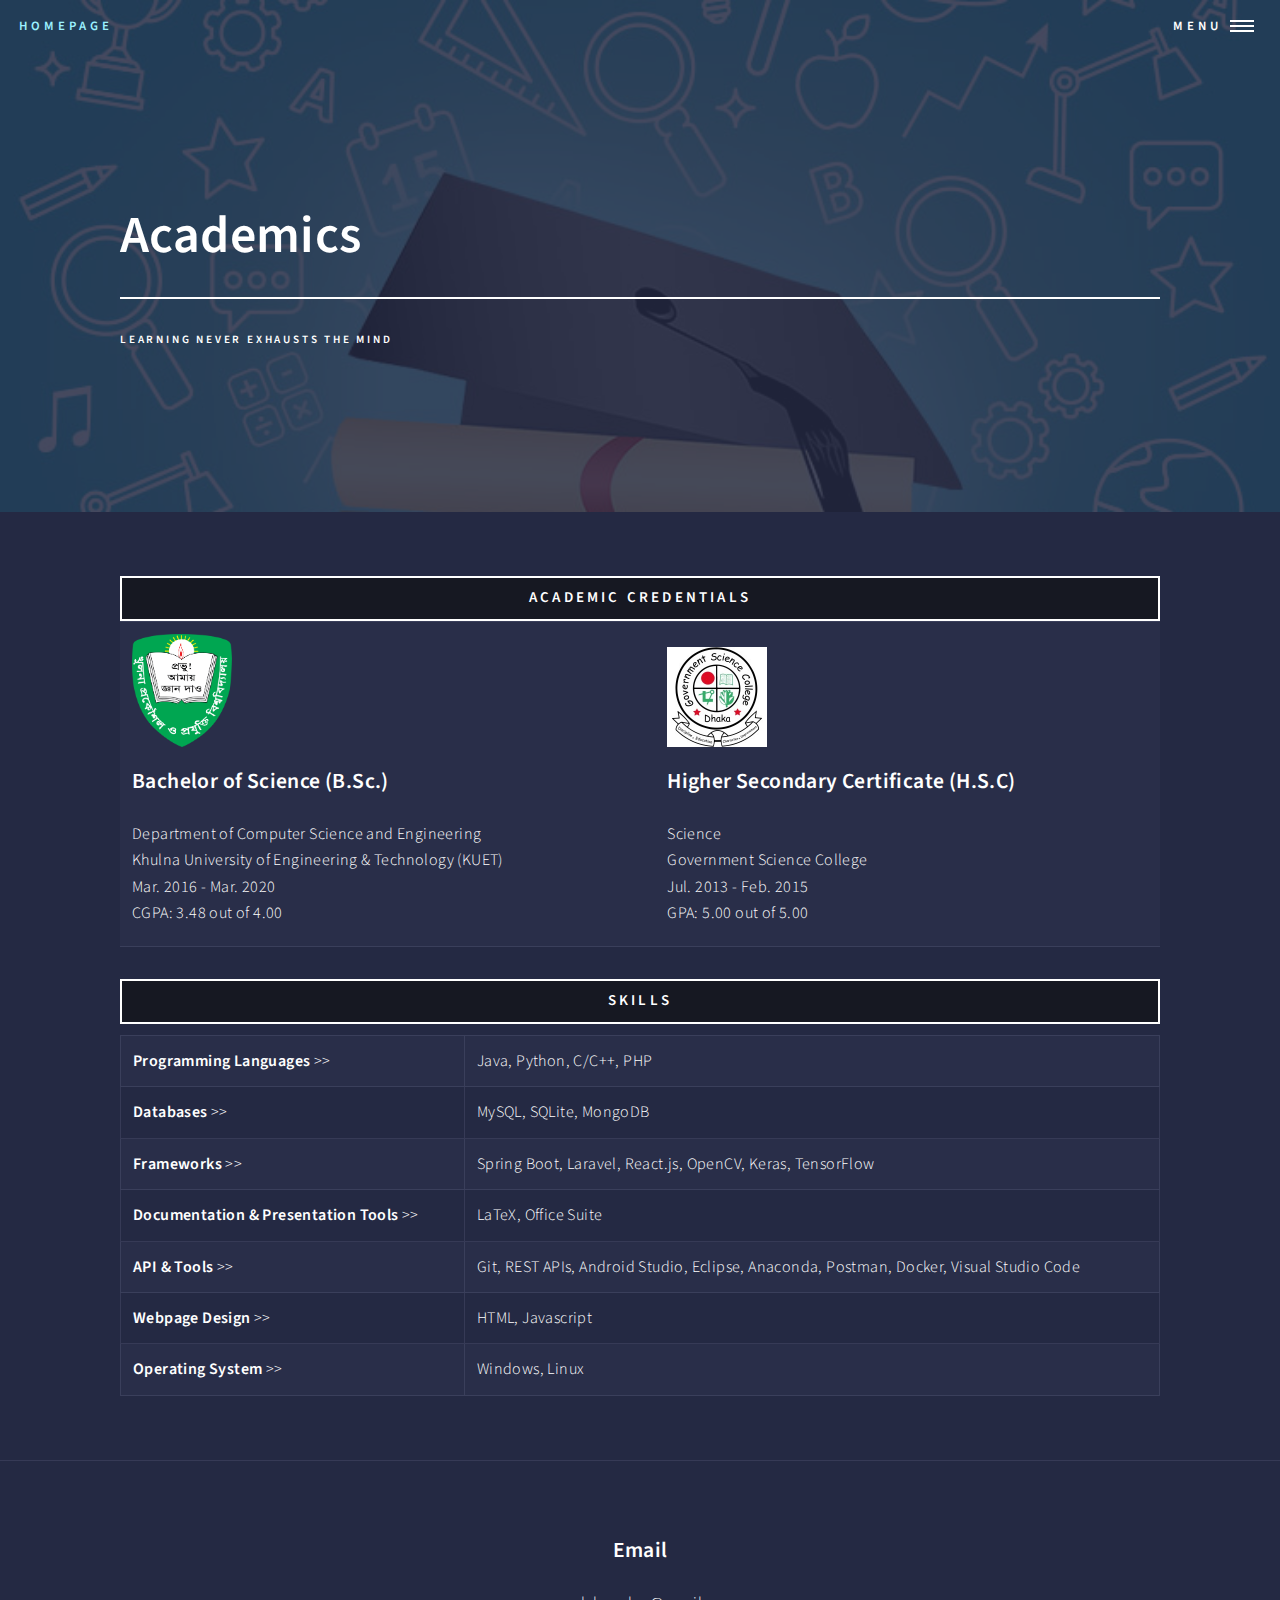
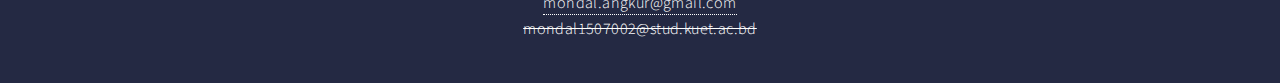
<file: Academics.html>
<!DOCTYPE HTML>
<html>

<head>
    <title>Angkur Mondal</title>
    <meta charset="utf-8" />
    <meta name="viewport" content="width=device-width, initial-scale=1, user-scalable=no" />
    <link rel="stylesheet" href="assets/css/main.css" />
    <noscript><link rel="stylesheet" href="assets/css/noscript.css" /></noscript>
</head>

<body class="is-preload">

    <!-- Wrapper -->
    <div id="wrapper">

        <!-- Header -->
        <header id="header" class="alt">
            <a href="index.html" class="logo">Homepage</a>
            <nav>
                <a href="#menu">Menu</a>
            </nav>
        </header>

        <!-- Menu -->
        <nav id="menu">
            <ul class="links">

                <li><a href="Academics.html">Academics</a></li>
                <li><a href="Research.html">Research Experience</a></li>
                <li><a href="Projects.html">Projects</a></li>
                <li><a href="Experiences.html">Experiences</a></li>
                <li><a href="Achievements.html">Achievements</a></li>
                <li><a href="Activities.html">Activities</a></li>
                <a href="https://tinyurl.com/cvroy1204" target="_blank" target="_blank" class="button small fit" style="background-color:rgb(243, 150, 11);"> <b style="font-size: 15px">Academic CV</b></a>

        </nav>

        <section id="banner">
            <div class="inner">
                <span class="image">
					<img src="images/academic.jpg" alt="" />
				</span>
                <header class="major">
                    <h1>Academics</h1>
                </header>
                <div class="content">
                    <p>Learning never exhausts the mind</p>
                </div>
            </div>
        </section>

        <!-- Main -->
        <div id="main" class="alt">

            <!-- One -->
            <section id="one">
                <div class="inner">
                    <a class="button fit" style="background-color:rgb(22, 24, 34);"><b style="font-size: 15px;">Academic Credentials</b></a>
                    <table>
                        <tr>
                            <!-- <td>
                                <p><img src="#" alt="" style="width: 100px;" /></span>
                                    <h3>Doctor of Philosophy (Ph.D.) <br>(Pre-candidacy, First year)</h3>Department of <br>University of  <br>August 2021 - Present<br></p>
                            </td> -->
                            <td>
                                <p><img src="images/kuet_logo.png" alt="" style="width: 100px;" /></span>
                                    <h3>Bachelor of Science (B.Sc.)</h3>Department of Computer Science and Engineering<br>Khulna University of Engineering & Technology (KUET)<br>Mar. 2016 - Mar. 2020<br>CGPA: 3.48 out of 4.00</p>
                            </td>

                            <td>
                                <p><img src="images/gsc_logo.jpeg" alt="" style="width: 100px;" /></span>
                                    <h3>Higher Secondary Certificate (H.S.C)</h3>Science<br>Government Science College<br>Jul. 2013 - Feb. 2015<br>GPA: 5.00 out of 5.00</p>
                            </td>

                        </tr>
                    </table>





                    <a class="button fit" style="background-color:rgb(22, 24, 34);"><b style="font-size: 15px;">Skills</b></a>
                    <div class="table-wrapper">
                        <table class="alt">
                            <thead>
                                <tr>
                                    <th></th>
                                    <th></th>

                                </tr>
                            </thead>
                            <tbody>
                                <tr>
                                    <td><b>Programming Languages</b> >></td>
                                    <td>Java, Python, C/C++, PHP</td>

                                </tr>
                                <tr>
                                    <td><b>Databases</b> >></td>
                                    <td>MySQL, SQLite, MongoDB</td>

                                </tr>
                                <tr>
                                    <td><b>Frameworks</b> >></td>
                                    <td>Spring Boot, Laravel, React.js, OpenCV, Keras, TensorFlow</td>

                                </tr>
                                <tr>
                                    <td><b>Documentation & Presentation Tools</b> >></td>
                                    <td>LaTeX, Office Suite</td>

                                </tr>
                                <tr>
                                    <td><b>API & Tools</b> >></td>
                                    <td>Git, REST APIs, Android Studio, Eclipse, Anaconda, Postman, Docker, Visual Studio Code</td>

                                </tr>
                                <tr>
                                    <td><b>Webpage Design</b> >></td>
                                    <td>HTML, Javascript</td>

                                </tr>
                                <tr>
                                    <td><b>Operating System</b> >></td>
                                    <td>Windows, Linux</td>
                                </tr>

                            </tbody>

                        </table>
                    </div>

                </div>
            </section>

        </div>

        <!-- Contact -->
        <!-- Footer -->
        <footer id="footer">
            <div class="inner" style="text-align:center;">
                <p> </p>
                <div>
                    <h3>Email</h3>
                    <a href="mailto:mondal.angkur@gmail.com">mondal.angkur@gmail.com</a><br>
                    <del>mondal1507002@stud.kuet.ac.bd</del><br>
                </div>
                <p> </p>
            </div>
        </footer>

    </div>



</body>
<!-- Scripts -->
<script src="assets/js/jquery.min.js"></script>
<script src="assets/js/jquery.scrolly.min.js"></script>
<script src="assets/js/jquery.scrollex.min.js"></script>
<script src="assets/js/browser.min.js"></script>
<script src="assets/js/breakpoints.min.js"></script>
<script src="assets/js/util.js"></script>
<script src="assets/js/main.js"></script>

</html>
</file>
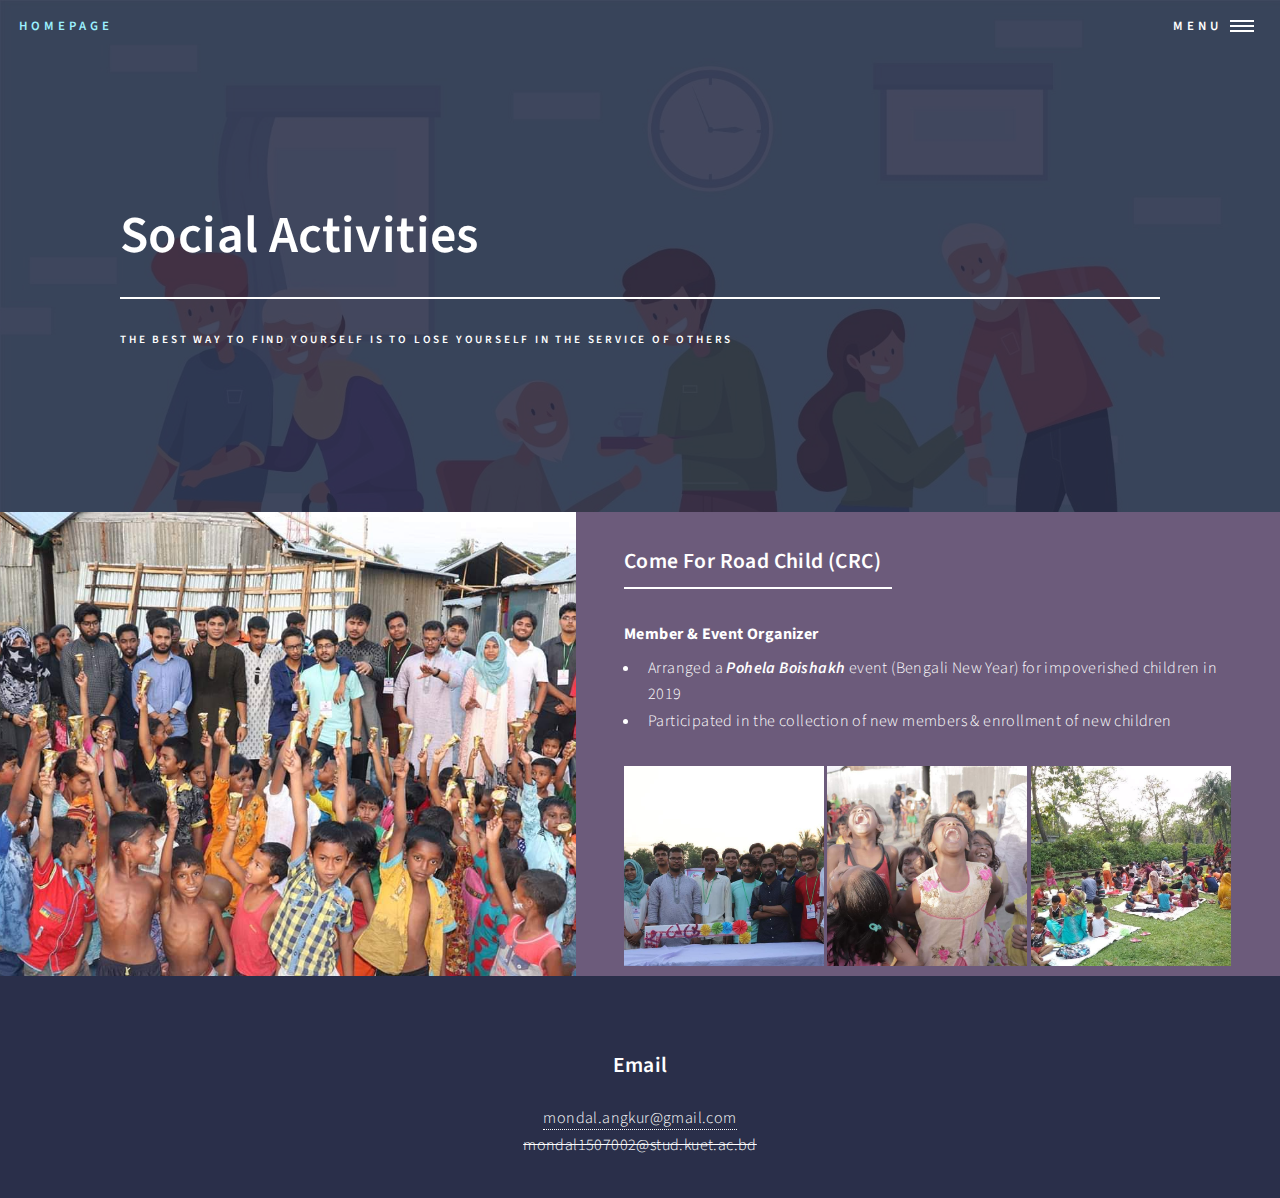
<file: Activities.html>
<!DOCTYPE HTML>
<html>

<head>
    <title>Angkur Mondal</title>
    <meta charset="utf-8" />
    <meta name="viewport" content="width=device-width, initial-scale=1, user-scalable=no" />
    <link rel="stylesheet" href="assets/css/main.css" />
    <noscript><link rel="stylesheet" href="assets/css/noscript.css" /></noscript>
</head>

<body class="is-preload">

    <!-- Wrapper -->
    <div id="wrapper">

        <!-- Header -->
        <header id="header" class="alt">
            <a href="index.html" class="logo">Homepage</a>
            <nav>
                <a href="#menu">Menu</a>
            </nav>
        </header>

        <!-- Menu -->
        <nav id="menu">
            <ul class="links">

                <li><a href="Academics.html">Academics</a></li>
                <li><a href="Research.html">Research Experience</a></li>
                <li><a href="Projects.html">Projects</a></li>
                <li><a href="Experiences.html">Experiences</a></li>
                <li><a href="Achievements.html">Achievements</a></li>
                <li><a href="Activities.html">Activities</a></li>
                <a href="https://tinyurl.com/cvroy1204" target="_blank" target="_blank" class="button small fit" style="background-color:rgb(243, 150, 11);"> <b style="font-size: 15px">Academic CV</b></a>

        </nav>

        <!-- Banner -->
        <!-- Note: The "styleN" class below should match that of the header element. -->
        <section id="banner">
            <div class="inner">
                <span class="image">
								<img src="images/SocialWork.jpg" alt="" />
							</span>
                <header class="major">
                    <h1>Social Activities</h1>
                </header>
                <div class="content">
                    <p>The best way to find yourself is to lose yourself in the service of others</p>
                </div>
            </div>
        </section>

        <!-- Main -->
        <div id="main">

            <section id="two" class="spotlights">

                <section style="background-color: #6c5b7b;">
                    <div class="image">
                        <img src="images/social6.jpg" alt="" data-position="25% 25%" style=" width: 100%; height: 100%; object-fit: cover;" />
                    </div>
                    <div class="content">
                        <div class="inner">
                            <header class="major">
                                <h3>Come For Road Child (CRC)</h3>
                            </header>
                            <p style="font-weight: bold;">Member & Event Organizer</p>
                            <div>
                                <ul>
                                    <li>Arranged a <strong><i>Pohela Boishakh</i></strong> event (Bengali New Year) for impoverished children in 2019</li>
                                    <li>Participated in the collection of new members & enrollment of new children</li>
                                </ul>
                            </div>
                            <img src="images/social2.jpg" style=" width: 200px; height: 200px; object-fit: cover;">
                            <img src="images/social5.jpg" style=" width: 200px; height: 200px; object-fit: cover;">
                            <img src="images/teaching-socialwork.jpg" style=" width: 200px; height: 200px; object-fit: cover;">
                        </div>
                    </div>
                </section>
            </section>


            </section>

            <!-- Footer -->
            <footer id="footer">
                <div class="inner" style="text-align:center;">
                    <p> </p>
                    <div>
                        <h3>Email</h3>
                        <a href="mailto:mondal.angkur@gmail.com">mondal.angkur@gmail.com</a><br>
                        <del>mondal1507002@stud.kuet.ac.bd</del><br>
                    </div>
                    <p> </p>
                </div>
            </footer>

        </div>



</body>
<!-- Scripts -->
<script src="assets/js/jquery.min.js"></script>
<script src="assets/js/jquery.scrolly.min.js"></script>
<script src="assets/js/jquery.scrollex.min.js"></script>
<script src="assets/js/browser.min.js"></script>
<script src="assets/js/breakpoints.min.js"></script>
<script src="assets/js/util.js"></script>
<script src="assets/js/main.js"></script>

</html>
</file>
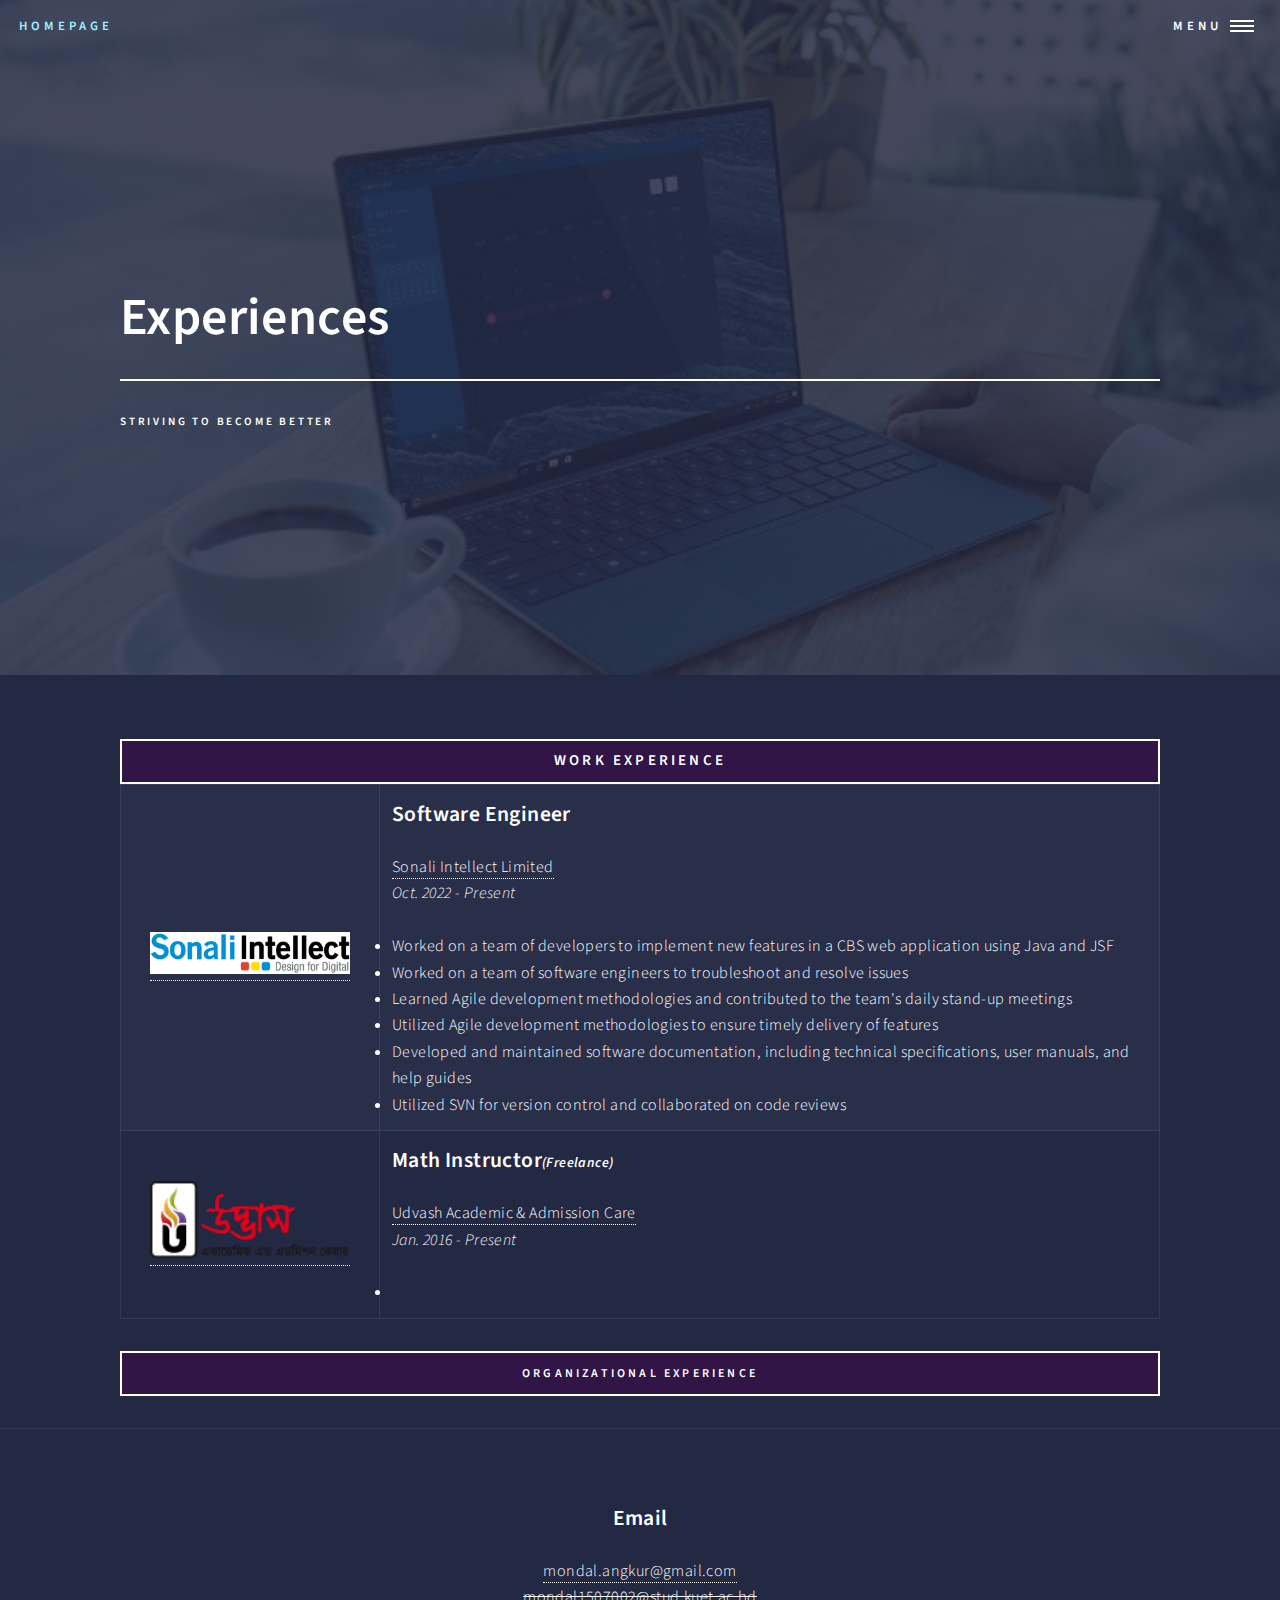
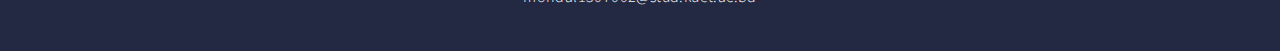
<file: Experiences.html>
<!DOCTYPE HTML>
<html>

<head>
    <title>Angkur Mondal</title>
    <meta charset="utf-8" />
    <meta name="viewport" content="width=device-width, initial-scale=1, user-scalable=no" />
    <link rel="stylesheet" href="assets/css/main.css" />
    <noscript><link rel="stylesheet" href="assets/css/noscript.css" /></noscript>
</head>

<body class="is-preload">

    <!-- Wrapper -->
    <div id="wrapper">

        <!-- Header -->
        <header id="header" class="alt">
            <a href="index.html" class="logo">Homepage </a>
            <nav>
                <a href="#menu">Menu</a>
            </nav>
        </header>

        <!-- Menu -->
        <nav id="menu">
            <ul class="links">

                <li><a href="Academics.html">Academics</a></li>
                <li><a href="Research.html">Research Experience</a></li>
                <li><a href="Projects.html">Projects</a></li>
                <li><a href="Experiences.html">Experiences</a></li>
                <li><a href="Achievements.html">Achievements</a></li>
                <li><a href="Activities.html">Activities</a></li>
                <a href="https://tinyurl.com/cvroy1204" target="_blank" target="_blank" class="button small fit" style="background-color:rgb(243, 150, 11);"> <b style="font-size: 15px">Academic CV</b></a>

        </nav>
        <section id="banner" class="major" style="background-image: url('images/banner2.jpg');">
            <div class="inner">
                <span class="image">
								<img src="images/work.jpg" alt="" />
							</span>
                <header class="major">
                    <h1>Experiences</h1>
                </header>
                <div class="content">
                    <p>Striving to become better</p>
                </div>
            </div>
        </section>
        <!-- Main -->
        <div id="main" class="alt">

            <!-- One -->
            <section id="one">
                <div class="inner">
                    <a class="button fit" style="background-color:rgb(48, 21, 70);"><b style="font-size: 15px;">Work Experience</b></a>
                    <div class="table-wrapper">
                        <table class="alt">
                            <tbody>
                                <tr>
                                    <td style="width: 25%; text-align: center; vertical-align:middle;">
                                        <a href="https://www.sonaliintellect.com/"><img src="images/sil_logo.png" style="width: 200px;"></a>
                                    </td>
                                    <td>
                                        <h3>Software Engineer</h3>
                                        <a href="https://www.sonaliintellect.com/">Sonali Intellect Limited</a><br>
                                        <i>Oct. 2022 - Present</i>
                                        <br><br>       
                                        <li>Worked on a team of developers to implement new features in a CBS web application using Java and JSF</li>
                                        <li>Worked on a team of software engineers to troubleshoot and resolve issues</li>
                                        <li>Learned Agile development methodologies and contributed to the team's daily stand-up meetings</li>                         
                                        <li>Utilized Agile development methodologies to ensure timely delivery of features</li>
                                        <li>Developed and maintained software documentation, including technical specifications, user manuals, and help guides</li>
                                        <li>Utilized SVN for version control and collaborated on code reviews</li>
                                    </td>
                                </tr>
                                <tr>
                                    <td style="width: 25%; text-align: center; vertical-align:middle;">
                                        <a href="https://udvash.com/"><img src="images/udvash_logo.png" style="width: 200px;"></a>
                                    </td>
                                    <td>
                                        <h3>Math Instructor<i style="font-size: 14px;">(Freelance)</i></h3>
                                        <a href="https://udvash.com/">Udvash Academic & Admission Care</a><br>
                                        <i>Jan. 2016 - Present</i>
                                        <br><br>       
                                        <li></li>
                                    </td>
                                </tr>
                            </tbody>
                        </table>
                    </div>

                    <a class="button fit" style="background-color:rgb(48, 21, 70);"><b style="font-size: 12px" >Organizational Experience</b></a>
                    <div class="table-wrapper">
                        <!-- <table class="alt">                        
                            <tbody>
                                <tr>
                                    <td>Host</td>
                                    <td>Workshop on Acting By Prachyanat</td>
                                    <td>2020</td>
                                </tr>
                                <tr>
                                    <td>Director</td>
                                    <td>Play: <i>"Reincarnation"</i></td>
                                    <td>2019</td>
                                </tr>
                                <tr>
                                    <td>Event Executive</td>
                                    <td>Mechanical Festival</td>
                                    <td>2018</td>
                                </tr>
                                <tr>
                                    <td>Anchor</td>
                                    <td>Reception, Greater Faridpur Association of BUET</td>
                                    <td>2018</td>
                                </tr>
                                <tr>
                                    <td>Convener</td>
                                    <td>Inter-university Drama Festival</td>
                                    <td>2017</td>

                                </tr>
                                <tr>
                                    <td>Volunteer</td>
                                    <td>Power & Energy Hackathon, Ministry of Power, Energy & Mineral Resources, People's Republic of Bangladesh</td>
                                    <td>2017</td>
                                </tr>
                                <tr>
                                    <td>Student Speaker</td>
                                    <td>Satyen Bose Science Club</td>
                                    <td>2016</td>
                                </tr>
                            </tbody>
                        </table> -->
                    </div>


                </div>

            </section>

        </div>

        <!-- Footer -->
        <footer id="footer">
            <div class="inner" style="text-align:center;">
                <p> </p>
                <div>
                    <h3>Email</h3>
                    <a href="mailto:mondal.angkur@gmail.com">mondal.angkur@gmail.com</a><br>
                    <del>mondal1507002@stud.kuet.ac.bd</del><br>
                </div>
                <p> </p>
            </div>
        </footer>


    </div>



</body>
<!-- Scripts -->
<script src="assets/js/jquery.min.js"></script>
<script src="assets/js/jquery.scrolly.min.js"></script>
<script src="assets/js/jquery.scrollex.min.js"></script>
<script src="assets/js/browser.min.js"></script>
<script src="assets/js/breakpoints.min.js"></script>
<script src="assets/js/util.js"></script>
<script src="assets/js/main.js"></script>

</html>
</file>
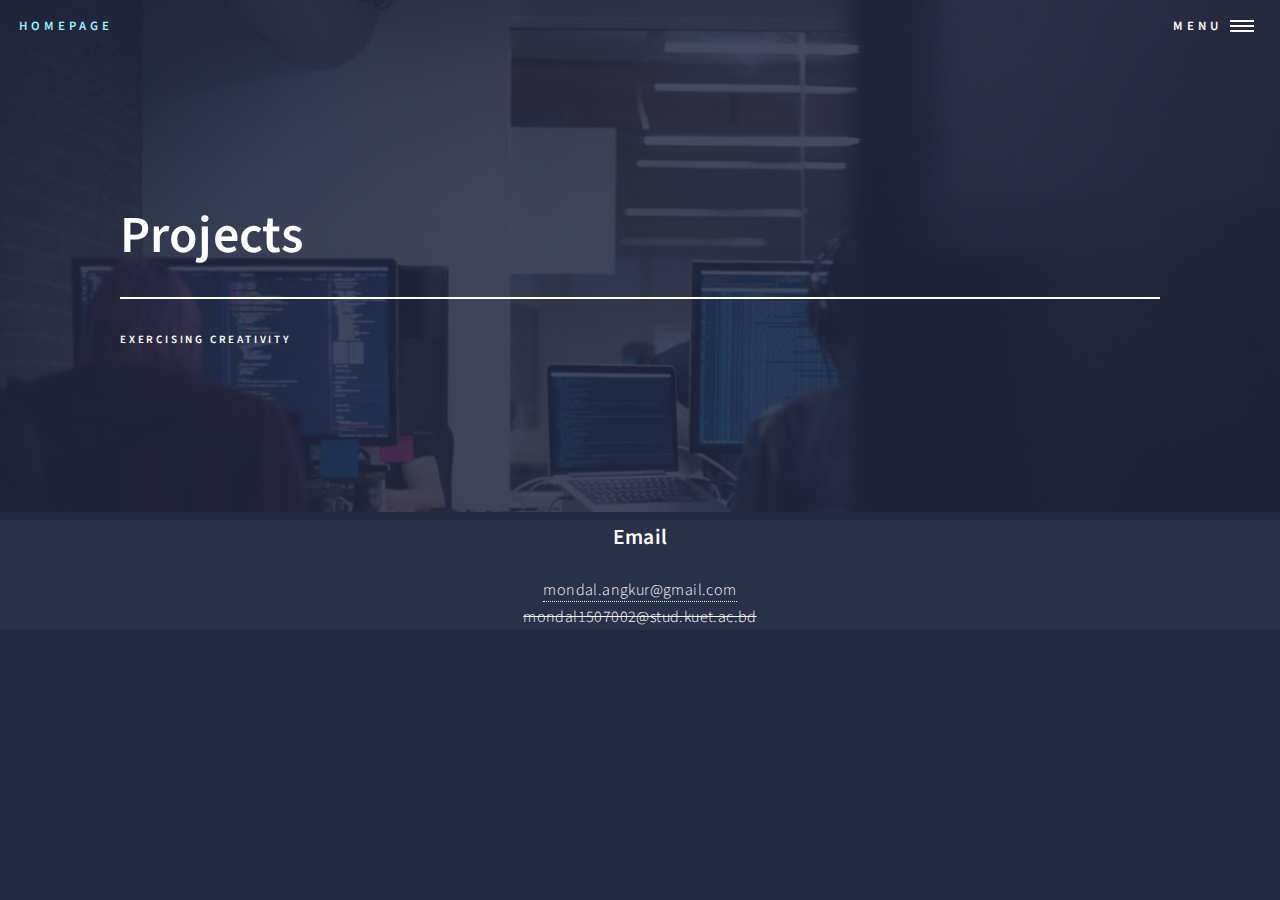
<file: Projects.html>
<!DOCTYPE HTML>
<html>

<head>
    <title>Angkur Mondal</title>
    <meta charset="utf-8" />
    <meta name="viewport" content="width=device-width, initial-scale=1, user-scalable=no" />
    <link rel="stylesheet" href="assets/css/main.css" />
    <noscript><link rel="stylesheet" href="assets/css/noscript.css" /></noscript>
</head>

<body class="is-preload">

    <!-- Wrapper -->
    <div id="wrapper">

        <!-- Header -->
        <header id="header" class="alt">
            <a href="index.html" class="logo">Homepage </a>
            <nav>
                <a href="#menu">Menu</a>
            </nav>
        </header>

        <!-- Menu -->
        <nav id="menu">
            <ul class="links">

                <li><a href="Academics.html">Academics</a></li>
                <li><a href="Research.html">Research Experience</a></li>
                <li><a href="Projects.html">Projects</a></li>
                <li><a href="Experiences.html">Experiences</a></li>
                <li><a href="Achievements.html">Achievements</a></li>
                <li><a href="Activities.html">Activities</a></li>
                <a href="https://tinyurl.com/cvroy1204" target="_blank" target="_blank" class="button small fit" style="background-color:rgb(243, 150, 11);"> <b style="font-size: 15px">Academic CV</b></a>

        </nav>

        <!-- Banner -->
        <!-- Note: The "styleN" class below should match that of the header element. -->
        <section id="banner">
            <div class="inner">
                <span class="image">
								<img src="images/project.jpg" alt="" />
							</span>
                <header class="major">
                    <h1>Projects</h1>
                </header>
                <div class="content">
                    <p>Exercising Creativity</p>
                </div>
            </div>
        </section>

        <!-- Main -->
        <div id="main">


            <section id="two" class="spotlights">
                <!-- <section>
                    <a class="image">
                        <img src="images/htx1.webp" alt="" data-position="center center" />
                    </a>
                    <div class="content" style="background-color: rgb(68, 11, 59);">
                        <div class="inner">
                            <header class="major">
                                <h4>U-TUBE TYPE SHELL & TUBE <br> HEAT EXCHANGER</h4>
                                February 2019
                            </header>
                            <p>This project presents an attempt to optimize a shell and tube heat exchanger. Of the various types of heat exchangers used in various industries the shell and tube heat exchanger is probably the most versatile, widely used
                                in most industrial sectors and of the various designs of shell and tube, in this case we chose to design a U-tube shell and tube heat exchanger with one shell and two tube pass. While designing the heat exchanger in our
                                project we provided the feed water in the shell side to cool down the engine oil that was supplied in the tube side. SOLIDWORKS was used as the software for designing the physical model and for the thermal calculations
                                necessary for design optimization we used HTRI. We used TEMA type AEU as the standard in our project design. The effect of mass flow rate and fouling variations on other thermal parameters such as overall heat transfer
                                coefficient, fouled heat transfer coefficient, film heat transfer coefficient, and heat exchanged and over design was analyzed in our project.</p>
                            <ul class="actions">
                                <li><a href="https://doi.org/10.13140/RG.2.2.22381.61922" class="button">Full Technical Report</a></li>
                            </ul>
                        </div>
                    </div>
                </section>

                <section>
                    <a class="image">
                        <img src="images/cnc.webp" alt="" data-position="top center" />
                    </a>
                    <div class="content" style="background-color: rgb(68, 11, 59);">
                        <div class="inner">
                            <header class="major">
                                <h4>Cheap CNC XY PLOTTER</h4>
                                August 2018
                            </header>
                            <p>The CNC XY Plotter is required to plot two dimensional continuous or discontinuous data on a rectangular coordinate system. This project is done to fabricate a XY plotter using independent motion along X-direction and Y-direction,
                                and microcontroller system (Arduino) to control those motions. Implementation of this project is carried out through the computer linked with the Arduino software, to which the G-code is transmitted by the Processing software.
                                The plotter has been fabricated with cheap and available materials, retaining the accuracy and efficiency.</p>
                            <ul class="actions">
                                <li><a href="https://doi.org/10.13140/RG.2.2.20101.50403" class="button">Full Technical Report</a></li>
                            </ul>
                        </div>
                    </div>
                </section> -->

                <!-- Footer -->
                <footer id="footer">
                    <div class="inner" style="text-align:center;">
                        <p> </p>
                        <div>
                            <h3>Email</h3>
                            <a href="mailto:mondal.angkur@gmail.com">mondal.angkur@gmail.com</a><br>
                            <del>mondal1507002@stud.kuet.ac.bd</del><br>
                        </div>
                        <p> </p>
                    </div>
                </footer>
        </div>



</body>
<!-- Scripts -->
<script src="assets/js/jquery.min.js"></script>
<script src="assets/js/jquery.scrolly.min.js"></script>
<script src="assets/js/jquery.scrollex.min.js"></script>
<script src="assets/js/browser.min.js"></script>
<script src="assets/js/breakpoints.min.js"></script>
<script src="assets/js/util.js"></script>
<script src="assets/js/main.js"></script>

</html>
</file>
<file: assets/css/noscript.css>
/*
	Forty by HTML5 UP
	html5up.net | @ajlkn
	Free for personal and commercial use under the CCA 3.0 license (html5up.net/license)
*/


/* Banner */

body.is-preload #banner:after {
    opacity: 0.85;
}

body.is-preload #banner>.inner {
    -moz-filter: none;
    -webkit-filter: none;
    -ms-filter: none;
    filter: none;
    -moz-transform: none;
    -webkit-transform: none;
    -ms-transform: none;
    transform: none;
    opacity: 1;
}
</file>
<file: assets/css/main.css>
@import url(fontawesome-all.min.css);
@import url("https://fonts.googleapis.com/css?family=Source+Sans+Pro:300,300italic,600,600italic");
html,
body,
div,
span,
applet,
object,
iframe,
h1,
h2,
h3,
h4,
h5,
h6,
p,
blockquote,
pre,
a,
abbr,
acronym,
address,
big,
cite,
code,
del,
dfn,
em,
img,
ins,
kbd,
q,
s,
samp,
small,
strike,
strong,
sub,
sup,
tt,
var,
b,
u,
i,
center,
dl,
dt,
dd,
ol,
ul,
li,
fieldset,
form,
label,
legend,
table,
caption,
tbody,
tfoot,
thead,
tr,
th,
td,
article,
aside,
canvas,
details,
embed,
figure,
figcaption,
footer,
header,
hgroup,
menu,
nav,
output,
ruby,
section,
summary,
time,
mark,
audio,
video {
    margin: 0;
    padding: 0;
    border: 0;
    font-size: 100%;
    font: inherit;
    vertical-align: baseline;
}

article,
aside,
details,
figcaption,
figure,
footer,
header,
hgroup,
menu,
nav,
section {
    display: block;
}

body {
    line-height: 1;
}

ol,
ul {
    list-style: none;
}

blockquote,
q {
    quotes: none;
}

blockquote:before,
blockquote:after,
q:before,
q:after {
    content: '';
    content: none;
}

table {
    border-collapse: collapse;
    border-spacing: 0;
}

body {
    -webkit-text-size-adjust: none;
}

mark {
    background-color: transparent;
    color: inherit;
}

input::-moz-focus-inner {
    border: 0;
    padding: 0;
}

input,
select,
textarea {
    -moz-appearance: none;
    -webkit-appearance: none;
    -ms-appearance: none;
    appearance: none;
}


/* Basic */

@-ms-viewport {
    width: device-width;
}

body {
    -ms-overflow-style: scrollbar;
}

@media screen and (max-width: 480px) {
    html,
    body {
        min-width: 320px;
    }
}

html {
    box-sizing: border-box;
}

*,
*:before,
*:after {
    box-sizing: inherit;
}

body {
    background: #242943;
}

body.is-preload *,
body.is-preload *:before,
body.is-preload *:after {
    -moz-animation: none !important;
    -webkit-animation: none !important;
    -ms-animation: none !important;
    animation: none !important;
    -moz-transition: none !important;
    -webkit-transition: none !important;
    -ms-transition: none !important;
    transition: none !important;
}


/* Type */

body,
input,
select,
textarea {
    color: #ffffff;
    font-family: "Source Sans Pro", Helvetica, sans-serif;
    font-size: 17pt;
    font-weight: 300;
    letter-spacing: 0.025em;
    line-height: 1.65;
}

@media screen and (max-width: 1680px) {
    body,
    input,
    select,
    textarea {
        font-size: 14pt;
    }
}

@media screen and (max-width: 1280px) {
    body,
    input,
    select,
    textarea {
        font-size: 12pt;
    }
}

@media screen and (max-width: 360px) {
    body,
    input,
    select,
    textarea {
        font-size: 11pt;
    }
}

a {
    -moz-transition: color 0.2s ease-in-out, border-bottom-color 0.2s ease-in-out;
    -webkit-transition: color 0.2s ease-in-out, border-bottom-color 0.2s ease-in-out;
    -ms-transition: color 0.2s ease-in-out, border-bottom-color 0.2s ease-in-out;
    transition: color 0.2s ease-in-out, border-bottom-color 0.2s ease-in-out;
    border-bottom: dotted 1px;
    color: inherit;
    text-decoration: none;
}

a:hover {
    border-bottom-color: transparent;
    color: #9bf1ff !important;
}

a:active {
    color: #53e3fb !important;
}

strong,
b {
    color: #ffffff;
    font-weight: 600;
}

em,
i {
    font-style: italic;
}

p {
    margin: 0 0 0.5em 0;
}

h1,
h2,
h3,
h4,
h5,
h6 {
    color: #ffffff;
    font-weight: 600;
    line-height: 1.65;
    margin: 0 0 1em 0;
}

h1 a,
h2 a,
h3 a,
h4 a,
h5 a,
h6 a {
    color: inherit;
    border-bottom: 0;
}

h1 {
    font-size: 2.5em;
}

h2 {
    font-size: 1.75em;
}

h3 {
    font-size: 1.35em;
}

h4 {
    font-size: 1.1em;
}

h5 {
    font-size: 0.9em;
}

h6 {
    font-size: 0.7em;
}

@media screen and (max-width: 736px) {
    h1 {
        font-size: 2em;
    }
    h2 {
        font-size: 1.5em;
    }
    h3 {
        font-size: 1.25em;
    }
}

sub {
    font-size: 0.8em;
    position: relative;
    top: 0.5em;
}

sup {
    font-size: 0.8em;
    position: relative;
    top: -0.5em;
}

blockquote {
    border-left: solid 4px rgba(212, 212, 255, 0.1);
    font-style: italic;
    margin: 0 0 2em 0;
    padding: 0.5em 0 0.5em 2em;
}

code {
    background: rgba(212, 212, 255, 0.035);
    font-family: "Courier New", monospace;
    font-size: 0.9em;
    margin: 0 0.25em;
    padding: 0.25em 0.65em;
}

pre {
    -webkit-overflow-scrolling: touch;
    font-family: "Courier New", monospace;
    font-size: 0.9em;
    margin: 0 0 2em 0;
}

pre code {
    display: block;
    line-height: 1.75;
    padding: 1em 1.5em;
    overflow-x: auto;
}

hr {
    border: 0;
    border-bottom: solid 1px rgba(212, 212, 255, 0.1);
    margin: 2em 0;
}

hr.major {
    margin: 3em 0;
}

.align-left {
    text-align: left;
}

.align-center {
    text-align: center;
}

.align-right {
    text-align: right;
}


/* Row */

.row {
    display: flex;
    flex-wrap: wrap;
    box-sizing: border-box;
    align-items: stretch;
}

.row>* {
    box-sizing: border-box;
}

.row.gtr-uniform>*> :last-child {
    margin-bottom: 0;
}

.row.aln-left {
    justify-content: flex-start;
}

.row.aln-center {
    justify-content: center;
}

.row.aln-right {
    justify-content: flex-end;
}

.row.aln-top {
    align-items: flex-start;
}

.row.aln-middle {
    align-items: center;
}

.row.aln-bottom {
    align-items: flex-end;
}

.row>.imp {
    order: -1;
}

.row>.col-1 {
    width: 8.33333%;
}

.row>.off-1 {
    margin-left: 8.33333%;
}

.row>.col-2 {
    width: 16.66667%;
}

.row>.off-2 {
    margin-left: 16.66667%;
}

.row>.col-3 {
    width: 25%;
}

.row>.off-3 {
    margin-left: 25%;
}

.row>.col-4 {
    width: 33.33333%;
}

.row>.off-4 {
    margin-left: 33.33333%;
}

.row>.col-5 {
    width: 41.66667%;
}

.row>.off-5 {
    margin-left: 41.66667%;
}

.row>.col-6 {
    width: 50%;
}

.row>.off-6 {
    margin-left: 50%;
}

.row>.col-7 {
    width: 58.33333%;
}

.row>.off-7 {
    margin-left: 58.33333%;
}

.row>.col-8 {
    width: 66.66667%;
}

.row>.off-8 {
    margin-left: 66.66667%;
}

.row>.col-9 {
    width: 75%;
}

.row>.off-9 {
    margin-left: 75%;
}

.row>.col-10 {
    width: 83.33333%;
}

.row>.off-10 {
    margin-left: 83.33333%;
}

.row>.col-11 {
    width: 91.66667%;
}

.row>.off-11 {
    margin-left: 91.66667%;
}

.row>.col-12 {
    width: 100%;
}

.row>.off-12 {
    margin-left: 100%;
}

.row.gtr-0 {
    margin-top: 0;
    margin-left: 0em;
}

.row.gtr-0>* {
    padding: 0 0 0 0em;
}

.row.gtr-0.gtr-uniform {
    margin-top: 0em;
}

.row.gtr-0.gtr-uniform>* {
    padding-top: 0em;
}

.row.gtr-25 {
    margin-top: 0;
    margin-left: -0.5em;
}

.row.gtr-25>* {
    padding: 0 0 0 0.5em;
}

.row.gtr-25.gtr-uniform {
    margin-top: -0.5em;
}

.row.gtr-25.gtr-uniform>* {
    padding-top: 0.5em;
}

.row.gtr-50 {
    margin-top: 0;
    margin-left: -1em;
}

.row.gtr-50>* {
    padding: 0 0 0 1em;
}

.row.gtr-50.gtr-uniform {
    margin-top: -1em;
}

.row.gtr-50.gtr-uniform>* {
    padding-top: 1em;
}

.row {
    margin-top: 0;
    margin-left: -2em;
}

.row>* {
    padding: 0 0 0 2em;
}

.row.gtr-uniform {
    margin-top: -2em;
}

.row.gtr-uniform>* {
    padding-top: 2em;
}

.row.gtr-150 {
    margin-top: 0;
    margin-left: -3em;
}

.row.gtr-150>* {
    padding: 0 0 0 3em;
}

.row.gtr-150.gtr-uniform {
    margin-top: -3em;
}

.row.gtr-150.gtr-uniform>* {
    padding-top: 3em;
}

.row.gtr-200 {
    margin-top: 0;
    margin-left: -4em;
}

.row.gtr-200>* {
    padding: 0 0 0 4em;
}

.row.gtr-200.gtr-uniform {
    margin-top: -4em;
}

.row.gtr-200.gtr-uniform>* {
    padding-top: 4em;
}

@media screen and (max-width: 1680px) {
    .row {
        display: flex;
        flex-wrap: wrap;
        box-sizing: border-box;
        align-items: stretch;
    }
    .row>* {
        box-sizing: border-box;
    }
    .row.gtr-uniform>*> :last-child {
        margin-bottom: 0;
    }
    .row.aln-left {
        justify-content: flex-start;
    }
    .row.aln-center {
        justify-content: center;
    }
    .row.aln-right {
        justify-content: flex-end;
    }
    .row.aln-top {
        align-items: flex-start;
    }
    .row.aln-middle {
        align-items: center;
    }
    .row.aln-bottom {
        align-items: flex-end;
    }
    .row>.imp-xlarge {
        order: -1;
    }
    .row>.col-1-xlarge {
        width: 8.33333%;
    }
    .row>.off-1-xlarge {
        margin-left: 8.33333%;
    }
    .row>.col-2-xlarge {
        width: 16.66667%;
    }
    .row>.off-2-xlarge {
        margin-left: 16.66667%;
    }
    .row>.col-3-xlarge {
        width: 25%;
    }
    .row>.off-3-xlarge {
        margin-left: 25%;
    }
    .row>.col-4-xlarge {
        width: 33.33333%;
    }
    .row>.off-4-xlarge {
        margin-left: 33.33333%;
    }
    .row>.col-5-xlarge {
        width: 41.66667%;
    }
    .row>.off-5-xlarge {
        margin-left: 41.66667%;
    }
    .row>.col-6-xlarge {
        width: 50%;
    }
    .row>.off-6-xlarge {
        margin-left: 50%;
    }
    .row>.col-7-xlarge {
        width: 58.33333%;
    }
    .row>.off-7-xlarge {
        margin-left: 58.33333%;
    }
    .row>.col-8-xlarge {
        width: 66.66667%;
    }
    .row>.off-8-xlarge {
        margin-left: 66.66667%;
    }
    .row>.col-9-xlarge {
        width: 75%;
    }
    .row>.off-9-xlarge {
        margin-left: 75%;
    }
    .row>.col-10-xlarge {
        width: 83.33333%;
    }
    .row>.off-10-xlarge {
        margin-left: 83.33333%;
    }
    .row>.col-11-xlarge {
        width: 91.66667%;
    }
    .row>.off-11-xlarge {
        margin-left: 91.66667%;
    }
    .row>.col-12-xlarge {
        width: 100%;
    }
    .row>.off-12-xlarge {
        margin-left: 100%;
    }
    .row.gtr-0 {
        margin-top: 0;
        margin-left: 0em;
    }
    .row.gtr-0>* {
        padding: 0 0 0 0em;
    }
    .row.gtr-0.gtr-uniform {
        margin-top: 0em;
    }
    .row.gtr-0.gtr-uniform>* {
        padding-top: 0em;
    }
    .row.gtr-25 {
        margin-top: 0;
        margin-left: -0.5em;
    }
    .row.gtr-25>* {
        padding: 0 0 0 0.5em;
    }
    .row.gtr-25.gtr-uniform {
        margin-top: -0.5em;
    }
    .row.gtr-25.gtr-uniform>* {
        padding-top: 0.5em;
    }
    .row.gtr-50 {
        margin-top: 0;
        margin-left: -1em;
    }
    .row.gtr-50>* {
        padding: 0 0 0 1em;
    }
    .row.gtr-50.gtr-uniform {
        margin-top: -1em;
    }
    .row.gtr-50.gtr-uniform>* {
        padding-top: 1em;
    }
    .row {
        margin-top: 0;
        margin-left: -2em;
    }
    .row>* {
        padding: 0 0 0 2em;
    }
    .row.gtr-uniform {
        margin-top: -2em;
    }
    .row.gtr-uniform>* {
        padding-top: 2em;
    }
    .row.gtr-150 {
        margin-top: 0;
        margin-left: -3em;
    }
    .row.gtr-150>* {
        padding: 0 0 0 3em;
    }
    .row.gtr-150.gtr-uniform {
        margin-top: -3em;
    }
    .row.gtr-150.gtr-uniform>* {
        padding-top: 3em;
    }
    .row.gtr-200 {
        margin-top: 0;
        margin-left: -4em;
    }
    .row.gtr-200>* {
        padding: 0 0 0 4em;
    }
    .row.gtr-200.gtr-uniform {
        margin-top: -4em;
    }
    .row.gtr-200.gtr-uniform>* {
        padding-top: 4em;
    }
}

@media screen and (max-width: 1280px) {
    .row {
        display: flex;
        flex-wrap: wrap;
        box-sizing: border-box;
        align-items: stretch;
    }
    .row>* {
        box-sizing: border-box;
    }
    .row.gtr-uniform>*> :last-child {
        margin-bottom: 0;
    }
    .row.aln-left {
        justify-content: flex-start;
    }
    .row.aln-center {
        justify-content: center;
    }
    .row.aln-right {
        justify-content: flex-end;
    }
    .row.aln-top {
        align-items: flex-start;
    }
    .row.aln-middle {
        align-items: center;
    }
    .row.aln-bottom {
        align-items: flex-end;
    }
    .row>.imp-large {
        order: -1;
    }
    .row>.col-1-large {
        width: 8.33333%;
    }
    .row>.off-1-large {
        margin-left: 8.33333%;
    }
    .row>.col-2-large {
        width: 16.66667%;
    }
    .row>.off-2-large {
        margin-left: 16.66667%;
    }
    .row>.col-3-large {
        width: 25%;
    }
    .row>.off-3-large {
        margin-left: 25%;
    }
    .row>.col-4-large {
        width: 33.33333%;
    }
    .row>.off-4-large {
        margin-left: 33.33333%;
    }
    .row>.col-5-large {
        width: 41.66667%;
    }
    .row>.off-5-large {
        margin-left: 41.66667%;
    }
    .row>.col-6-large {
        width: 50%;
    }
    .row>.off-6-large {
        margin-left: 50%;
    }
    .row>.col-7-large {
        width: 58.33333%;
    }
    .row>.off-7-large {
        margin-left: 58.33333%;
    }
    .row>.col-8-large {
        width: 66.66667%;
    }
    .row>.off-8-large {
        margin-left: 66.66667%;
    }
    .row>.col-9-large {
        width: 75%;
    }
    .row>.off-9-large {
        margin-left: 75%;
    }
    .row>.col-10-large {
        width: 83.33333%;
    }
    .row>.off-10-large {
        margin-left: 83.33333%;
    }
    .row>.col-11-large {
        width: 91.66667%;
    }
    .row>.off-11-large {
        margin-left: 91.66667%;
    }
    .row>.col-12-large {
        width: 100%;
    }
    .row>.off-12-large {
        margin-left: 100%;
    }
    .row.gtr-0 {
        margin-top: 0;
        margin-left: 0em;
    }
    .row.gtr-0>* {
        padding: 0 0 0 0em;
    }
    .row.gtr-0.gtr-uniform {
        margin-top: 0em;
    }
    .row.gtr-0.gtr-uniform>* {
        padding-top: 0em;
    }
    .row.gtr-25 {
        margin-top: 0;
        margin-left: -0.375em;
    }
    .row.gtr-25>* {
        padding: 0 0 0 0.375em;
    }
    .row.gtr-25.gtr-uniform {
        margin-top: -0.375em;
    }
    .row.gtr-25.gtr-uniform>* {
        padding-top: 0.375em;
    }
    .row.gtr-50 {
        margin-top: 0;
        margin-left: -0.75em;
    }
    .row.gtr-50>* {
        padding: 0 0 0 0.75em;
    }
    .row.gtr-50.gtr-uniform {
        margin-top: -0.75em;
    }
    .row.gtr-50.gtr-uniform>* {
        padding-top: 0.75em;
    }
    .row {
        margin-top: 0;
        margin-left: -1.5em;
    }
    .row>* {
        padding: 0 0 0 1.5em;
    }
    .row.gtr-uniform {
        margin-top: -1.5em;
    }
    .row.gtr-uniform>* {
        padding-top: 1.5em;
    }
    .row.gtr-150 {
        margin-top: 0;
        margin-left: -2.25em;
    }
    .row.gtr-150>* {
        padding: 0 0 0 2.25em;
    }
    .row.gtr-150.gtr-uniform {
        margin-top: -2.25em;
    }
    .row.gtr-150.gtr-uniform>* {
        padding-top: 2.25em;
    }
    .row.gtr-200 {
        margin-top: 0;
        margin-left: -3em;
    }
    .row.gtr-200>* {
        padding: 0 0 0 3em;
    }
    .row.gtr-200.gtr-uniform {
        margin-top: -3em;
    }
    .row.gtr-200.gtr-uniform>* {
        padding-top: 3em;
    }
}

@media screen and (max-width: 980px) {
    .row {
        display: flex;
        flex-wrap: wrap;
        box-sizing: border-box;
        align-items: stretch;
    }
    .row>* {
        box-sizing: border-box;
    }
    .row.gtr-uniform>*> :last-child {
        margin-bottom: 0;
    }
    .row.aln-left {
        justify-content: flex-start;
    }
    .row.aln-center {
        justify-content: center;
    }
    .row.aln-right {
        justify-content: flex-end;
    }
    .row.aln-top {
        align-items: flex-start;
    }
    .row.aln-middle {
        align-items: center;
    }
    .row.aln-bottom {
        align-items: flex-end;
    }
    .row>.imp-medium {
        order: -1;
    }
    .row>.col-1-medium {
        width: 8.33333%;
    }
    .row>.off-1-medium {
        margin-left: 8.33333%;
    }
    .row>.col-2-medium {
        width: 16.66667%;
    }
    .row>.off-2-medium {
        margin-left: 16.66667%;
    }
    .row>.col-3-medium {
        width: 25%;
    }
    .row>.off-3-medium {
        margin-left: 25%;
    }
    .row>.col-4-medium {
        width: 33.33333%;
    }
    .row>.off-4-medium {
        margin-left: 33.33333%;
    }
    .row>.col-5-medium {
        width: 41.66667%;
    }
    .row>.off-5-medium {
        margin-left: 41.66667%;
    }
    .row>.col-6-medium {
        width: 50%;
    }
    .row>.off-6-medium {
        margin-left: 50%;
    }
    .row>.col-7-medium {
        width: 58.33333%;
    }
    .row>.off-7-medium {
        margin-left: 58.33333%;
    }
    .row>.col-8-medium {
        width: 66.66667%;
    }
    .row>.off-8-medium {
        margin-left: 66.66667%;
    }
    .row>.col-9-medium {
        width: 75%;
    }
    .row>.off-9-medium {
        margin-left: 75%;
    }
    .row>.col-10-medium {
        width: 83.33333%;
    }
    .row>.off-10-medium {
        margin-left: 83.33333%;
    }
    .row>.col-11-medium {
        width: 91.66667%;
    }
    .row>.off-11-medium {
        margin-left: 91.66667%;
    }
    .row>.col-12-medium {
        width: 100%;
    }
    .row>.off-12-medium {
        margin-left: 100%;
    }
    .row.gtr-0 {
        margin-top: 0;
        margin-left: 0em;
    }
    .row.gtr-0>* {
        padding: 0 0 0 0em;
    }
    .row.gtr-0.gtr-uniform {
        margin-top: 0em;
    }
    .row.gtr-0.gtr-uniform>* {
        padding-top: 0em;
    }
    .row.gtr-25 {
        margin-top: 0;
        margin-left: -0.375em;
    }
    .row.gtr-25>* {
        padding: 0 0 0 0.375em;
    }
    .row.gtr-25.gtr-uniform {
        margin-top: -0.375em;
    }
    .row.gtr-25.gtr-uniform>* {
        padding-top: 0.375em;
    }
    .row.gtr-50 {
        margin-top: 0;
        margin-left: -0.75em;
    }
    .row.gtr-50>* {
        padding: 0 0 0 0.75em;
    }
    .row.gtr-50.gtr-uniform {
        margin-top: -0.75em;
    }
    .row.gtr-50.gtr-uniform>* {
        padding-top: 0.75em;
    }
    .row {
        margin-top: 0;
        margin-left: -1.5em;
    }
    .row>* {
        padding: 0 0 0 1.5em;
    }
    .row.gtr-uniform {
        margin-top: -1.5em;
    }
    .row.gtr-uniform>* {
        padding-top: 1.5em;
    }
    .row.gtr-150 {
        margin-top: 0;
        margin-left: -2.25em;
    }
    .row.gtr-150>* {
        padding: 0 0 0 2.25em;
    }
    .row.gtr-150.gtr-uniform {
        margin-top: -2.25em;
    }
    .row.gtr-150.gtr-uniform>* {
        padding-top: 2.25em;
    }
    .row.gtr-200 {
        margin-top: 0;
        margin-left: -3em;
    }
    .row.gtr-200>* {
        padding: 0 0 0 3em;
    }
    .row.gtr-200.gtr-uniform {
        margin-top: -3em;
    }
    .row.gtr-200.gtr-uniform>* {
        padding-top: 3em;
    }
}

@media screen and (max-width: 736px) {
    .row {
        display: flex;
        flex-wrap: wrap;
        box-sizing: border-box;
        align-items: stretch;
    }
    .row>* {
        box-sizing: border-box;
    }
    .row.gtr-uniform>*> :last-child {
        margin-bottom: 0;
    }
    .row.aln-left {
        justify-content: flex-start;
    }
    .row.aln-center {
        justify-content: center;
    }
    .row.aln-right {
        justify-content: flex-end;
    }
    .row.aln-top {
        align-items: flex-start;
    }
    .row.aln-middle {
        align-items: center;
    }
    .row.aln-bottom {
        align-items: flex-end;
    }
    .row>.imp-small {
        order: -1;
    }
    .row>.col-1-small {
        width: 8.33333%;
    }
    .row>.off-1-small {
        margin-left: 8.33333%;
    }
    .row>.col-2-small {
        width: 16.66667%;
    }
    .row>.off-2-small {
        margin-left: 16.66667%;
    }
    .row>.col-3-small {
        width: 25%;
    }
    .row>.off-3-small {
        margin-left: 25%;
    }
    .row>.col-4-small {
        width: 33.33333%;
    }
    .row>.off-4-small {
        margin-left: 33.33333%;
    }
    .row>.col-5-small {
        width: 41.66667%;
    }
    .row>.off-5-small {
        margin-left: 41.66667%;
    }
    .row>.col-6-small {
        width: 50%;
    }
    .row>.off-6-small {
        margin-left: 50%;
    }
    .row>.col-7-small {
        width: 58.33333%;
    }
    .row>.off-7-small {
        margin-left: 58.33333%;
    }
    .row>.col-8-small {
        width: 66.66667%;
    }
    .row>.off-8-small {
        margin-left: 66.66667%;
    }
    .row>.col-9-small {
        width: 75%;
    }
    .row>.off-9-small {
        margin-left: 75%;
    }
    .row>.col-10-small {
        width: 83.33333%;
    }
    .row>.off-10-small {
        margin-left: 83.33333%;
    }
    .row>.col-11-small {
        width: 91.66667%;
    }
    .row>.off-11-small {
        margin-left: 91.66667%;
    }
    .row>.col-12-small {
        width: 100%;
    }
    .row>.off-12-small {
        margin-left: 100%;
    }
    .row.gtr-0 {
        margin-top: 0;
        margin-left: 0em;
    }
    .row.gtr-0>* {
        padding: 0 0 0 0em;
    }
    .row.gtr-0.gtr-uniform {
        margin-top: 0em;
    }
    .row.gtr-0.gtr-uniform>* {
        padding-top: 0em;
    }
    .row.gtr-25 {
        margin-top: 0;
        margin-left: -0.3125em;
    }
    .row.gtr-25>* {
        padding: 0 0 0 0.3125em;
    }
    .row.gtr-25.gtr-uniform {
        margin-top: -0.3125em;
    }
    .row.gtr-25.gtr-uniform>* {
        padding-top: 0.3125em;
    }
    .row.gtr-50 {
        margin-top: 0;
        margin-left: -0.625em;
    }
    .row.gtr-50>* {
        padding: 0 0 0 0.625em;
    }
    .row.gtr-50.gtr-uniform {
        margin-top: -0.625em;
    }
    .row.gtr-50.gtr-uniform>* {
        padding-top: 0.625em;
    }
    .row {
        margin-top: 0;
        margin-left: -1.25em;
    }
    .row>* {
        padding: 0 0 0 1.25em;
    }
    .row.gtr-uniform {
        margin-top: -1.25em;
    }
    .row.gtr-uniform>* {
        padding-top: 1.25em;
    }
    .row.gtr-150 {
        margin-top: 0;
        margin-left: -1.875em;
    }
    .row.gtr-150>* {
        padding: 0 0 0 1.875em;
    }
    .row.gtr-150.gtr-uniform {
        margin-top: -1.875em;
    }
    .row.gtr-150.gtr-uniform>* {
        padding-top: 1.875em;
    }
    .row.gtr-200 {
        margin-top: 0;
        margin-left: -2.5em;
    }
    .row.gtr-200>* {
        padding: 0 0 0 2.5em;
    }
    .row.gtr-200.gtr-uniform {
        margin-top: -2.5em;
    }
    .row.gtr-200.gtr-uniform>* {
        padding-top: 2.5em;
    }
}

@media screen and (max-width: 480px) {
    .row {
        display: flex;
        flex-wrap: wrap;
        box-sizing: border-box;
        align-items: stretch;
    }
    .row>* {
        box-sizing: border-box;
    }
    .row.gtr-uniform>*> :last-child {
        margin-bottom: 0;
    }
    .row.aln-left {
        justify-content: flex-start;
    }
    .row.aln-center {
        justify-content: center;
    }
    .row.aln-right {
        justify-content: flex-end;
    }
    .row.aln-top {
        align-items: flex-start;
    }
    .row.aln-middle {
        align-items: center;
    }
    .row.aln-bottom {
        align-items: flex-end;
    }
    .row>.imp-xsmall {
        order: -1;
    }
    .row>.col-1-xsmall {
        width: 8.33333%;
    }
    .row>.off-1-xsmall {
        margin-left: 8.33333%;
    }
    .row>.col-2-xsmall {
        width: 16.66667%;
    }
    .row>.off-2-xsmall {
        margin-left: 16.66667%;
    }
    .row>.col-3-xsmall {
        width: 25%;
    }
    .row>.off-3-xsmall {
        margin-left: 25%;
    }
    .row>.col-4-xsmall {
        width: 33.33333%;
    }
    .row>.off-4-xsmall {
        margin-left: 33.33333%;
    }
    .row>.col-5-xsmall {
        width: 41.66667%;
    }
    .row>.off-5-xsmall {
        margin-left: 41.66667%;
    }
    .row>.col-6-xsmall {
        width: 50%;
    }
    .row>.off-6-xsmall {
        margin-left: 50%;
    }
    .row>.col-7-xsmall {
        width: 58.33333%;
    }
    .row>.off-7-xsmall {
        margin-left: 58.33333%;
    }
    .row>.col-8-xsmall {
        width: 66.66667%;
    }
    .row>.off-8-xsmall {
        margin-left: 66.66667%;
    }
    .row>.col-9-xsmall {
        width: 75%;
    }
    .row>.off-9-xsmall {
        margin-left: 75%;
    }
    .row>.col-10-xsmall {
        width: 83.33333%;
    }
    .row>.off-10-xsmall {
        margin-left: 83.33333%;
    }
    .row>.col-11-xsmall {
        width: 91.66667%;
    }
    .row>.off-11-xsmall {
        margin-left: 91.66667%;
    }
    .row>.col-12-xsmall {
        width: 100%;
    }
    .row>.off-12-xsmall {
        margin-left: 100%;
    }
    .row.gtr-0 {
        margin-top: 0;
        margin-left: 0em;
    }
    .row.gtr-0>* {
        padding: 0 0 0 0em;
    }
    .row.gtr-0.gtr-uniform {
        margin-top: 0em;
    }
    .row.gtr-0.gtr-uniform>* {
        padding-top: 0em;
    }
    .row.gtr-25 {
        margin-top: 0;
        margin-left: -0.3125em;
    }
    .row.gtr-25>* {
        padding: 0 0 0 0.3125em;
    }
    .row.gtr-25.gtr-uniform {
        margin-top: -0.3125em;
    }
    .row.gtr-25.gtr-uniform>* {
        padding-top: 0.3125em;
    }
    .row.gtr-50 {
        margin-top: 0;
        margin-left: -0.625em;
    }
    .row.gtr-50>* {
        padding: 0 0 0 0.625em;
    }
    .row.gtr-50.gtr-uniform {
        margin-top: -0.625em;
    }
    .row.gtr-50.gtr-uniform>* {
        padding-top: 0.625em;
    }
    .row {
        margin-top: 0;
        margin-left: -1.25em;
    }
    .row>* {
        padding: 0 0 0 1.25em;
    }
    .row.gtr-uniform {
        margin-top: -1.25em;
    }
    .row.gtr-uniform>* {
        padding-top: 1.25em;
    }
    .row.gtr-150 {
        margin-top: 0;
        margin-left: -1.875em;
    }
    .row.gtr-150>* {
        padding: 0 0 0 1.875em;
    }
    .row.gtr-150.gtr-uniform {
        margin-top: -1.875em;
    }
    .row.gtr-150.gtr-uniform>* {
        padding-top: 1.875em;
    }
    .row.gtr-200 {
        margin-top: 0;
        margin-left: -2.5em;
    }
    .row.gtr-200>* {
        padding: 0 0 0 2.5em;
    }
    .row.gtr-200.gtr-uniform {
        margin-top: -2.5em;
    }
    .row.gtr-200.gtr-uniform>* {
        padding-top: 2.5em;
    }
}


/* Section/Article */

section.special,
article.special {
    text-align: center;
}

header.major {
    width: -moz-max-content;
    width: -webkit-max-content;
    width: -ms-max-content;
    width: max-content;
    margin-bottom: 2em;
}

header.major> :first-child {
    margin-bottom: 0;
    width: calc(100% + 0.5em);
}

header.major> :first-child:after {
    content: '';
    background-color: #ffffff;
    display: block;
    height: 2px;
    margin: 0.325em 0 0.5em 0;
    width: 100%;
}

header.major>p {
    font-size: 0.7em;
    font-weight: 600;
    letter-spacing: 0.25em;
    margin-bottom: 0;
    text-transform: uppercase;
}

body.is-ie header.major> :first-child:after {
    max-width: 9em;
}

body.is-ie header.major>h1:after {
    max-width: 100% !important;
}

@media screen and (max-width: 736px) {
    header.major>p br {
        display: none;
    }
}


/* Form */

form {
    margin: 0 0 2em 0;
}

form> :last-child {
    margin-bottom: 0;
}

form>.fields {
    display: -moz-flex;
    display: -webkit-flex;
    display: -ms-flex;
    display: flex;
    -moz-flex-wrap: wrap;
    -webkit-flex-wrap: wrap;
    -ms-flex-wrap: wrap;
    flex-wrap: wrap;
    width: calc(100% + 3em);
    margin: -1.5em 0 2em -1.5em;
}

form>.fields>.field {
    -moz-flex-grow: 0;
    -webkit-flex-grow: 0;
    -ms-flex-grow: 0;
    flex-grow: 0;
    -moz-flex-shrink: 0;
    -webkit-flex-shrink: 0;
    -ms-flex-shrink: 0;
    flex-shrink: 0;
    padding: 1.5em 0 0 1.5em;
    width: calc(100% - 1.5em);
}

form>.fields>.field.half {
    width: calc(50% - 0.75em);
}

form>.fields>.field.third {
    width: calc(100%/3 - 0.5em);
}

form>.fields>.field.quarter {
    width: calc(25% - 0.375em);
}

@media screen and (max-width: 480px) {
    form>.fields {
        width: calc(100% + 3em);
        margin: -1.5em 0 2em -1.5em;
    }
    form>.fields>.field {
        padding: 1.5em 0 0 1.5em;
        width: calc(100% - 1.5em);
    }
    form>.fields>.field.half {
        width: calc(100% - 1.5em);
    }
    form>.fields>.field.third {
        width: calc(100% - 1.5em);
    }
    form>.fields>.field.quarter {
        width: calc(100% - 1.5em);
    }
}

label {
    color: #ffffff;
    display: block;
    font-size: 0.8em;
    font-weight: 600;
    letter-spacing: 0.25em;
    margin: 0 0 1em 0;
    text-transform: uppercase;
}

input[type="text"],
input[type="password"],
input[type="email"],
input[type="tel"],
input[type="search"],
input[type="url"],
select,
textarea {
    -moz-appearance: none;
    -webkit-appearance: none;
    -ms-appearance: none;
    appearance: none;
    background: rgba(212, 212, 255, 0.035);
    border: none;
    border-radius: 0;
    color: inherit;
    display: block;
    outline: 0;
    padding: 0 1em;
    text-decoration: none;
    width: 100%;
}

input[type="text"]:invalid,
input[type="password"]:invalid,
input[type="email"]:invalid,
input[type="tel"]:invalid,
input[type="search"]:invalid,
input[type="url"]:invalid,
select:invalid,
textarea:invalid {
    box-shadow: none;
}

input[type="text"]:focus,
input[type="password"]:focus,
input[type="email"]:focus,
input[type="tel"]:focus,
input[type="search"]:focus,
input[type="url"]:focus,
select:focus,
textarea:focus {
    border-color: #9bf1ff;
    box-shadow: 0 0 0 2px #9bf1ff;
}

select {
    background-image: url("data:image/svg+xml;charset=utf8,%3Csvg xmlns='http://www.w3.org/2000/svg' width='40' height='40' preserveAspectRatio='none' viewBox='0 0 40 40'%3E%3Cpath d='M9.4,12.3l10.4,10.4l10.4-10.4c0.2-0.2,0.5-0.4,0.9-0.4c0.3,0,0.6,0.1,0.9,0.4l3.3,3.3c0.2,0.2,0.4,0.5,0.4,0.9 c0,0.4-0.1,0.6-0.4,0.9L20.7,31.9c-0.2,0.2-0.5,0.4-0.9,0.4c-0.3,0-0.6-0.1-0.9-0.4L4.3,17.3c-0.2-0.2-0.4-0.5-0.4-0.9 c0-0.4,0.1-0.6,0.4-0.9l3.3-3.3c0.2-0.2,0.5-0.4,0.9-0.4S9.1,12.1,9.4,12.3z' fill='rgba(212, 212, 255, 0.1)' /%3E%3C/svg%3E");
    background-size: 1.25rem;
    background-repeat: no-repeat;
    background-position: calc(100% - 1rem) center;
    height: 2.75em;
    padding-right: 2.75em;
    text-overflow: ellipsis;
}

select option {
    color: #ffffff;
    background: #242943;
}

select:focus::-ms-value {
    background-color: transparent;
}

select::-ms-expand {
    display: none;
}

input[type="text"],
input[type="password"],
input[type="email"],
input[type="tel"],
input[type="search"],
input[type="url"],
select {
    height: 2.75em;
}

textarea {
    padding: 0.75em 1em;
}

input[type="checkbox"],
input[type="radio"] {
    -moz-appearance: none;
    -webkit-appearance: none;
    -ms-appearance: none;
    appearance: none;
    display: block;
    float: left;
    margin-right: -2em;
    opacity: 0;
    width: 1em;
    z-index: -1;
}

input[type="checkbox"]+label,
input[type="radio"]+label {
    text-decoration: none;
    color: #ffffff;
    cursor: pointer;
    display: inline-block;
    font-weight: 300;
    padding-left: 2.65em;
    padding-right: 0.75em;
    position: relative;
}

input[type="checkbox"]+label:before,
input[type="radio"]+label:before {
    -moz-osx-font-smoothing: grayscale;
    -webkit-font-smoothing: antialiased;
    display: inline-block;
    font-style: normal;
    font-variant: normal;
    text-rendering: auto;
    line-height: 1;
    text-transform: none !important;
    font-family: 'Font Awesome 5 Free';
    font-weight: 900;
}

input[type="checkbox"]+label:before,
input[type="radio"]+label:before {
    background: rgba(212, 212, 255, 0.035);
    content: '';
    display: inline-block;
    font-size: 0.8em;
    height: 2.0625em;
    left: 0;
    letter-spacing: 0;
    line-height: 2.0625em;
    position: absolute;
    text-align: center;
    top: 0;
    width: 2.0625em;
}

input[type="checkbox"]:checked+label:before,
input[type="radio"]:checked+label:before {
    background: #ffffff;
    border-color: #9bf1ff;
    content: '\f00c';
    color: #242943;
}

input[type="checkbox"]:focus+label:before,
input[type="radio"]:focus+label:before {
    box-shadow: 0 0 0 2px #9bf1ff;
}

input[type="radio"]+label:before {
    border-radius: 100%;
}

::-webkit-input-placeholder {
    color: rgba(244, 244, 255, 0.2) !important;
    opacity: 1.0;
}

:-moz-placeholder {
    color: rgba(244, 244, 255, 0.2) !important;
    opacity: 1.0;
}

::-moz-placeholder {
    color: rgba(244, 244, 255, 0.2) !important;
    opacity: 1.0;
}

:-ms-input-placeholder {
    color: rgba(244, 244, 255, 0.2) !important;
    opacity: 1.0;
}


/* Box */

.box {
    border: solid 1px rgba(212, 212, 255, 0.1);
    margin-bottom: 2em;
    padding: 1.5em;
}

.box> :last-child,
.box> :last-child> :last-child,
.box> :last-child> :last-child> :last-child {
    margin-bottom: 0;
}

.box.alt {
    border: 0;
    border-radius: 0;
    padding: 0;
}


/* Icon */

.icon {
    text-decoration: none;
    border-bottom: none;
    position: relative;
}

.icon:before {
    -moz-osx-font-smoothing: grayscale;
    -webkit-font-smoothing: antialiased;
    display: inline-block;
    font-style: normal;
    font-variant: normal;
    text-rendering: auto;
    line-height: 1;
    text-transform: none !important;
    font-family: 'Font Awesome 5 Free';
    font-weight: 400;
}

.icon>.label {
    display: none;
}

.icon:before {
    line-height: inherit;
}

.icon.solid:before {
    font-weight: 900;
}

.icon.brands:before {
    font-family: 'Font Awesome 5 Brands';
}

.icon.alt:before {
    background-color: #ffffff;
    border-radius: 100%;
    color: #242943;
    display: inline-block;
    height: 2em;
    line-height: 2em;
    text-align: center;
    width: 2em;
}

a.icon.alt:before {
    -moz-transition: background-color 0.2s ease-in-out;
    -webkit-transition: background-color 0.2s ease-in-out;
    -ms-transition: background-color 0.2s ease-in-out;
    transition: background-color 0.2s ease-in-out;
}

a.icon.alt:hover:before {
    background-color: #6fc3df;
}

a.icon.alt:active:before {
    background-color: #37a6cb;
}


/* Image */

.image {
    border: 0;
    display: inline-block;
    position: relative;
}

.image img {
    display: block;
}

.image.left,
.image.right {
    max-width: 30%;
}

.image.left img,
.image.right img {
    width: 100%;
}

.image.left {
    float: left;
    margin: 0 1.5em 1.25em 0;
    top: 0.25em;
}

.image.right {
    float: right;
    margin: 0 0 1.25em 1.5em;
    top: 0.25em;
}

.image.fit {
    display: block;
    margin: 0 0 2em 0;
    width: 100%;
}

.image.fit img {
    width: 100%;
}

.image.main {
    display: block;
    margin: 2.5em 0;
    width: 100%;
}

.image.main img {
    width: 100%;
}

@media screen and (max-width: 736px) {
    .image.main {
        margin: 1.5em 0;
    }
}


/* List */

ol {
    list-style: decimal;
    margin: 0 0 2em 0;
    padding-left: 1.25em;
}

ol li {
    padding-left: 0.25em;
}

ul {
    list-style: disc;
    margin: 0 0 2em 0;
    padding-left: 1em;
}

ul li {
    padding-left: 0.5em;
}

ul.alt {
    list-style: none;
    padding-left: 0;
}

ul.alt li {
    border-top: solid 1px rgba(212, 212, 255, 0.1);
    padding: 0.5em 0;
}

ul.alt li:first-child {
    border-top: 0;
    padding-top: 0;
}

dl {
    margin: 0 0 2em 0;
}

dl dt {
    display: block;
    font-weight: 600;
    margin: 0 0 1em 0;
}

dl dd {
    margin-left: 2em;
}


/* Actions */

ul.actions {
    display: -moz-flex;
    display: -webkit-flex;
    display: -ms-flex;
    display: flex;
    cursor: default;
    list-style: none;
    margin-left: -1em;
    padding-left: 0;
}

ul.actions li {
    padding: 0 0 0 1em;
    vertical-align: middle;
}

ul.actions.special {
    -moz-justify-content: center;
    -webkit-justify-content: center;
    -ms-justify-content: center;
    justify-content: center;
    width: 100%;
    margin-left: 0;
}

ul.actions.special li:first-child {
    padding-left: 0;
}

ul.actions.stacked {
    -moz-flex-direction: column;
    -webkit-flex-direction: column;
    -ms-flex-direction: column;
    flex-direction: column;
    margin-left: 0;
}

ul.actions.stacked li {
    padding: 1.3em 0 0 0;
}

ul.actions.stacked li:first-child {
    padding-top: 0;
}

ul.actions.fit {
    width: calc(100% + 1em);
}

ul.actions.fit li {
    -moz-flex-grow: 1;
    -webkit-flex-grow: 1;
    -ms-flex-grow: 1;
    flex-grow: 1;
    -moz-flex-shrink: 1;
    -webkit-flex-shrink: 1;
    -ms-flex-shrink: 1;
    flex-shrink: 1;
    width: 100%;
}

ul.actions.fit li>* {
    width: 100%;
}

ul.actions.fit.stacked {
    width: 100%;
}


/* Icons */

ul.icons {
    cursor: default;
    list-style: none;
    padding-left: 0;
}

ul.icons li {
    display: inline-block;
    padding: 0 1em 0 0;
}

ul.icons li:last-child {
    padding-right: 0;
}

@media screen and (max-width: 736px) {
    ul.icons li {
        padding: 0 0.75em 0 0;
    }
}


/* Pagination */

ul.pagination {
    cursor: default;
    list-style: none;
    padding-left: 0;
}

ul.pagination li {
    display: inline-block;
    padding-left: 0;
    vertical-align: middle;
}

ul.pagination li>.page {
    -moz-transition: background-color 0.2s ease-in-out, color 0.2s ease-in-out;
    -webkit-transition: background-color 0.2s ease-in-out, color 0.2s ease-in-out;
    -ms-transition: background-color 0.2s ease-in-out, color 0.2s ease-in-out;
    transition: background-color 0.2s ease-in-out, color 0.2s ease-in-out;
    border-bottom: 0;
    display: inline-block;
    font-size: 0.8em;
    font-weight: 600;
    height: 1.5em;
    line-height: 1.5em;
    margin: 0 0.125em;
    min-width: 1.5em;
    padding: 0 0.5em;
    text-align: center;
}

ul.pagination li>.page.active {
    background-color: #ffffff;
    color: #242943;
}

ul.pagination li>.page.active:hover {
    background-color: #9bf1ff;
    color: #242943 !important;
}

ul.pagination li>.page.active:active {
    background-color: #53e3fb;
}

ul.pagination li:first-child {
    padding-right: 0.75em;
}

ul.pagination li:last-child {
    padding-left: 0.75em;
}

@media screen and (max-width: 480px) {
    ul.pagination li:nth-child(n+2):nth-last-child(n+2) {
        display: none;
    }
    ul.pagination li:first-child {
        padding-right: 0;
    }
}


/* Table */

.table-wrapper {
    -webkit-overflow-scrolling: touch;
    overflow-x: auto;
}

table {
    margin: 0 0 2em 0;
    width: 100%;
}

table tbody tr {
    border: solid 1px rgba(212, 212, 255, 0.1);
    border-left: 0;
    border-right: 0;
}

table tbody tr:nth-child(2n+1) {
    background-color: rgba(212, 212, 255, 0.035);
}

table td {
    padding: 0.75em 0.75em;
}

table th {
    color: #ffffff;
    font-size: 0.9em;
    font-weight: 600;
    padding: 0 0.75em 0.75em 0.75em;
    text-align: left;
}

table thead {
    border-bottom: solid 2px rgba(212, 212, 255, 0.1);
}

table tfoot {
    border-top: solid 2px rgba(212, 212, 255, 0.1);
}

table.alt {
    border-collapse: separate;
}

table.alt tbody tr td {
    border: solid 1px rgba(212, 212, 255, 0.1);
    border-left-width: 0;
    border-top-width: 0;
}

table.alt tbody tr td:first-child {
    border-left-width: 1px;
}

table.alt tbody tr:first-child td {
    border-top-width: 1px;
}

table.alt thead {
    border-bottom: 0;
}

table.alt tfoot {
    border-top: 0;
}


/* Button */

input[type="submit"],
input[type="reset"],
input[type="button"],
button,
.button {
    -moz-appearance: none;
    -webkit-appearance: none;
    -ms-appearance: none;
    appearance: none;
    -moz-transition: background-color 0.2s ease-in-out, box-shadow 0.2s ease-in-out, color 0.2s ease-in-out;
    -webkit-transition: background-color 0.2s ease-in-out, box-shadow 0.2s ease-in-out, color 0.2s ease-in-out;
    -ms-transition: background-color 0.2s ease-in-out, box-shadow 0.2s ease-in-out, color 0.2s ease-in-out;
    transition: background-color 0.2s ease-in-out, box-shadow 0.2s ease-in-out, color 0.2s ease-in-out;
    background-color: transparent;
    border: 0;
    border-radius: 0;
    box-shadow: inset 0 0 0 2px #ffffff;
    color: #ffffff;
    cursor: pointer;
    display: inline-block;
    font-size: 0.8em;
    font-weight: 600;
    height: 3.5em;
    letter-spacing: 0.25em;
    line-height: 3.5em;
    padding: 0 1.75em;
    text-align: center;
    text-decoration: none;
    text-transform: uppercase;
    white-space: nowrap;
}

input[type="submit"]:hover,
input[type="submit"]:active,
input[type="reset"]:hover,
input[type="reset"]:active,
input[type="button"]:hover,
input[type="button"]:active,
button:hover,
button:active,
.button:hover,
.button:active {
    box-shadow: inset 0 0 0 2px #9bf1ff;
    color: #9bf1ff;
}

input[type="submit"]:active,
input[type="reset"]:active,
input[type="button"]:active,
button:active,
.button:active {
    background-color: rgba(155, 241, 255, 0.1);
    box-shadow: inset 0 0 0 2px #53e3fb;
    color: #53e3fb;
}

input[type="submit"].icon:before,
input[type="reset"].icon:before,
input[type="button"].icon:before,
button.icon:before,
.button.icon:before {
    margin-right: 0.5em;
}

input[type="submit"].fit,
input[type="reset"].fit,
input[type="button"].fit,
button.fit,
.button.fit {
    width: 100%;
}

input[type="submit"].small,
input[type="reset"].small,
input[type="button"].small,
button.small,
.button.small {
    font-size: 0.6em;
}

input[type="submit"].large,
input[type="reset"].large,
input[type="button"].large,
button.large,
.button.large {
    font-size: 1.25em;
    height: 3em;
    line-height: 3em;
}

input[type="submit"].next,
input[type="reset"].next,
input[type="button"].next,
button.next,
.button.next {
    padding-right: 4.5em;
    position: relative;
}

input[type="submit"].next:before,
input[type="submit"].next:after,
input[type="reset"].next:before,
input[type="reset"].next:after,
input[type="button"].next:before,
input[type="button"].next:after,
button.next:before,
button.next:after,
.button.next:before,
.button.next:after {
    -moz-transition: opacity 0.2s ease-in-out;
    -webkit-transition: opacity 0.2s ease-in-out;
    -ms-transition: opacity 0.2s ease-in-out;
    transition: opacity 0.2s ease-in-out;
    background-position: center right;
    background-repeat: no-repeat;
    background-size: 36px 24px;
    content: '';
    display: block;
    height: 100%;
    position: absolute;
    right: 1.5em;
    top: 0;
    vertical-align: middle;
    width: 36px;
}

input[type="submit"].next:before,
input[type="reset"].next:before,
input[type="button"].next:before,
button.next:before,
.button.next:before {
    background-image: url("data:image/svg+xml;charset=utf8,%3Csvg xmlns='http://www.w3.org/2000/svg' xmlns:xlink='http://www.w3.org/1999/xlink' width='36px' height='24px' viewBox='0 0 36 24' zoomAndPan='disable'%3E%3Cstyle%3Eline %7B stroke: %23ffffff%3B stroke-width: 2px%3B %7D%3C/style%3E%3Cline x1='0' y1='12' x2='34' y2='12' /%3E%3Cline x1='25' y1='4' x2='34' y2='12.5' /%3E%3Cline x1='25' y1='20' x2='34' y2='11.5' /%3E%3C/svg%3E");
}

input[type="submit"].next:after,
input[type="reset"].next:after,
input[type="button"].next:after,
button.next:after,
.button.next:after {
    background-image: url("data:image/svg+xml;charset=utf8,%3Csvg xmlns='http://www.w3.org/2000/svg' xmlns:xlink='http://www.w3.org/1999/xlink' width='36px' height='24px' viewBox='0 0 36 24' zoomAndPan='disable'%3E%3Cstyle%3Eline %7B stroke: %239bf1ff%3B stroke-width: 2px%3B %7D%3C/style%3E%3Cline x1='0' y1='12' x2='34' y2='12' /%3E%3Cline x1='25' y1='4' x2='34' y2='12.5' /%3E%3Cline x1='25' y1='20' x2='34' y2='11.5' /%3E%3C/svg%3E");
    opacity: 0;
    z-index: 1;
}

input[type="submit"].next:hover:after,
input[type="submit"].next:active:after,
input[type="reset"].next:hover:after,
input[type="reset"].next:active:after,
input[type="button"].next:hover:after,
input[type="button"].next:active:after,
button.next:hover:after,
button.next:active:after,
.button.next:hover:after,
.button.next:active:after {
    opacity: 1;
}

@media screen and (max-width: 1280px) {
    input[type="submit"].next,
    input[type="reset"].next,
    input[type="button"].next,
    button.next,
    .button.next {
        padding-right: 5em;
    }
}

input[type="submit"].primary,
input[type="reset"].primary,
input[type="button"].primary,
button.primary,
.button.primary {
    background-color: #ffffff;
    box-shadow: none;
    color: #242943;
}

input[type="submit"].primary:hover,
input[type="submit"].primary:active,
input[type="reset"].primary:hover,
input[type="reset"].primary:active,
input[type="button"].primary:hover,
input[type="button"].primary:active,
button.primary:hover,
button.primary:active,
.button.primary:hover,
.button.primary:active {
    background-color: #9bf1ff;
    color: #242943 !important;
}

input[type="submit"].primary:active,
input[type="reset"].primary:active,
input[type="button"].primary:active,
button.primary:active,
.button.primary:active {
    background-color: #53e3fb;
}

input[type="submit"].disabled,
input[type="submit"]:disabled,
input[type="reset"].disabled,
input[type="reset"]:disabled,
input[type="button"].disabled,
input[type="button"]:disabled,
button.disabled,
button:disabled,
.button.disabled,
.button:disabled {
    pointer-events: none;
    cursor: default;
    opacity: 0.25;
}


/* Tiles */

.tiles {
    display: -moz-flex;
    display: -webkit-flex;
    display: -ms-flex;
    display: flex;
    -moz-flex-wrap: wrap;
    -webkit-flex-wrap: wrap;
    -ms-flex-wrap: wrap;
    flex-wrap: wrap;
    border-top: 0 !important;
}

.tiles+* {
    border-top: 0 !important;
}

.tiles article {
    -moz-align-items: center;
    -webkit-align-items: center;
    -ms-align-items: center;
    align-items: center;
    display: -moz-flex;
    display: -webkit-flex;
    display: -ms-flex;
    display: flex;
    -moz-transition: -moz-transform 0.25s ease, opacity 0.25s ease, -moz-filter 1s ease, -webkit-filter 1s ease;
    -webkit-transition: -webkit-transform 0.25s ease, opacity 0.25s ease, -webkit-filter 1s ease, -webkit-filter 1s ease;
    -ms-transition: -ms-transform 0.25s ease, opacity 0.25s ease, -ms-filter 1s ease, -webkit-filter 1s ease;
    transition: transform 0.25s ease, opacity 0.25s ease, filter 1s ease, -webkit-filter 1s ease;
    padding: 4em 4em 2em 4em;
    background-position: center;
    background-repeat: no-repeat;
    background-size: cover;
    cursor: default;
    height: 40vh;
    max-height: 40em;
    min-height: 23em;
    overflow: hidden;
    position: relative;
    width: 40%;
}

.tiles article .image {
    display: none;
}

.tiles article header {
    position: relative;
    z-index: 3;
}

.tiles article h3 {
    font-size: 1.75em;
}

.tiles article h3 a:hover {
    color: inherit !important;
}

.tiles article .link.primary {
    border: 0;
    height: 100%;
    left: 0;
    position: absolute;
    top: 0;
    width: 100%;
    z-index: 4;
}

.tiles article:before {
    -moz-transition: opacity 0.5s ease;
    -webkit-transition: opacity 0.5s ease;
    -ms-transition: opacity 0.5s ease;
    transition: opacity 0.5s ease;
    bottom: 0;
    content: '';
    display: block;
    height: 100%;
    left: 0;
    opacity: 0.85;
    position: absolute;
    width: 100%;
    z-index: 2;
}

.tiles article:after {
    background-color: rgba(36, 41, 67, 0.25);
    content: '';
    display: block;
    height: 100%;
    left: 0;
    position: absolute;
    top: 0;
    width: 100%;
    z-index: 1;
}

.tiles article:hover:before {
    opacity: 0;
}

.tiles article.is-transitioning {
    -moz-transform: scale(0.95);
    -webkit-transform: scale(0.95);
    -ms-transform: scale(0.95);
    transform: scale(0.95);
    -moz-filter: blur(0.5em);
    -webkit-filter: blur(0.5em);
    -ms-filter: blur(0.5em);
    filter: blur(0.5em);
    opacity: 0;
}

.tiles article:nth-child(4n - 1),
.tiles article:nth-child(4n - 2) {
    width: 60%;
}

.tiles article:nth-child(6n - 5):before {
    background-color: #537c78;
}

.tiles article:nth-child(6n - 4):before {
    background-color: #7ba591;
}

.tiles article:nth-child(6n - 3):before {
    background-color: #99b898;
}

.tiles article:nth-child(6n - 2):before {
    background-color: #c06c84;
}

.tiles article:nth-child(6n - 1):before {
    background-color: #6c5b7b;
}

.tiles article:nth-child(6n):before {
    background-color: #355c7d;
}

@media screen and (max-width: 1280px) {
    .tiles article {
        padding: 4em 3em 2em 3em;
        height: 30vh;
        max-height: 30em;
        min-height: 20em;
    }
}

@media screen and (max-width: 980px) {
    .tiles article {
        width: 50% !important;
    }
}

@media screen and (max-width: 736px) {
    .tiles article {
        padding: 3em 1.5em 1em 1.5em;
        height: 16em;
        max-height: none;
        min-height: 0;
    }
    .tiles article h3 {
        font-size: 1.5em;
    }
}

@media screen and (max-width: 480px) {
    .tiles {
        display: block;
    }
    .tiles article {
        height: 20em;
        width: 100% !important;
    }
}


/* Contact Method */

.contact-method {
    margin: 0 0 2em 0;
    padding-left: 3.25em;
    position: relative;
}

.contact-method .icon {
    left: 0;
    position: absolute;
    top: 0;
}

.contact-method h3 {
    margin: 0 0 0.5em 0;
}


/* Spotlights */

.spotlights {
    border-top: 0 !important;
}

.spotlights+* {
    border-top: 0 !important;
}

.spotlights>section {
    display: -moz-flex;
    display: -webkit-flex;
    display: -ms-flex;
    display: flex;
    -moz-flex-direction: row;
    -webkit-flex-direction: row;
    -ms-flex-direction: row;
    flex-direction: row;
    background-color: #2e3450;
}

.spotlights>section>.image {
    background-position: center center;
    background-size: cover;
    border-radius: 0;
    display: block;
    position: relative;
    width: 30%;
}

.spotlights>section>.image img {
    border-radius: 0;
    display: block;
    width: 100%;
}

.spotlights>section>.image:before {
    background: rgba(36, 41, 67, 0.9);
    content: '';
    display: block;
    height: 100%;
    left: 0;
    opacity: 0;
    position: absolute;
    top: 0;
    width: 100%;
}

.spotlights>section>.content {
    display: -moz-flex;
    display: -webkit-flex;
    display: -ms-flex;
    display: flex;
    -moz-flex-direction: column;
    -webkit-flex-direction: column;
    -ms-flex-direction: column;
    flex-direction: column;
    -moz-justify-content: center;
    -webkit-justify-content: center;
    -ms-justify-content: center;
    justify-content: center;
    -moz-align-items: center;
    -webkit-align-items: center;
    -ms-align-items: center;
    align-items: center;
    padding: 2em 3em 0.1em 3em;
    width: 70%;
}

.spotlights>section>.content>.inner {
    margin: 0 auto;
    max-width: 100%;
    width: 65em;
}

.spotlights>section:nth-child(2n) {
    -moz-flex-direction: row-reverse;
    -webkit-flex-direction: row-reverse;
    -ms-flex-direction: row-reverse;
    flex-direction: row-reverse;
    background-color: #333856;
}

.spotlights>section:nth-child(2n)>.content {
    -moz-align-items: -moz-flex-end;
    -webkit-align-items: -webkit-flex-end;
    -ms-align-items: -ms-flex-end;
    align-items: flex-end;
}

@media screen and (max-width: 1680px) {
    .spotlights>section>.image {
        width: 40%;
    }
    .spotlights>section>.content {
        width: 60%;
    }
}

@media screen and (max-width: 1280px) {
    .spotlights>section>.image {
        width: 45%;
    }
    .spotlights>section>.content {
        width: 55%;
    }
}

@media screen and (max-width: 980px) {
    .spotlights>section {
        display: block;
    }
    .spotlights>section>.image {
        width: 100%;
    }
    .spotlights>section>.content {
        padding: 4em 3em 2em 3em;
        width: 100%;
    }
}

@media screen and (max-width: 736px) {
    .spotlights>section>.content {
        padding: 3em 1.5em 1em 1.5em;
    }
}


/* Header */

@-moz-keyframes reveal-header {
    0% {
        top: -4em;
        opacity: 0;
    }
    100% {
        top: 0;
        opacity: 1;
    }
}

@-webkit-keyframes reveal-header {
    0% {
        top: -4em;
        opacity: 0;
    }
    100% {
        top: 0;
        opacity: 1;
    }
}

@-ms-keyframes reveal-header {
    0% {
        top: -4em;
        opacity: 0;
    }
    100% {
        top: 0;
        opacity: 1;
    }
}

@keyframes reveal-header {
    0% {
        top: -4em;
        opacity: 0;
    }
    100% {
        top: 0;
        opacity: 1;
    }
}

#header {
    display: -moz-flex;
    display: -webkit-flex;
    display: -ms-flex;
    display: flex;
    background-color: #2a2f4a;
    box-shadow: 0 0 0.25em 0 rgba(0, 0, 0, 0.15);
    cursor: default;
    font-weight: 600;
    height: 3.25em;
    left: 0;
    letter-spacing: 0.25em;
    line-height: 3.25em;
    margin: 0;
    position: fixed;
    text-transform: uppercase;
    top: 0;
    width: 100%;
    z-index: 10000;
}

#header .logo {
    border: 0;
    display: inline-block;
    font-size: 0.8em;
    height: inherit;
    line-height: inherit;
    padding: 0 1.5em;
}

#header .logo strong {
    -moz-transition: background-color 0.2s ease-in-out, color 0.2s ease-in-out;
    -webkit-transition: background-color 0.2s ease-in-out, color 0.2s ease-in-out;
    -ms-transition: background-color 0.2s ease-in-out, color 0.2s ease-in-out;
    transition: background-color 0.2s ease-in-out, color 0.2s ease-in-out;
    background-color: #ffffff;
    color: #242943;
    display: inline-block;
    line-height: 1.65em;
    margin-right: 0.325em;
    padding: 0 0.125em 0 0.375em;
}

#header .logo:hover strong {
    background-color: #9bf1ff;
}

#header .logo:active strong {
    background-color: #53e3fb;
}

#header nav {
    display: -moz-flex;
    display: -webkit-flex;
    display: -ms-flex;
    display: flex;
    -moz-justify-content: -moz-flex-end;
    -webkit-justify-content: -webkit-flex-end;
    -ms-justify-content: -ms-flex-end;
    justify-content: flex-end;
    -moz-flex-grow: 1;
    -webkit-flex-grow: 1;
    -ms-flex-grow: 1;
    flex-grow: 1;
    height: inherit;
    line-height: inherit;
}

#header nav a {
    border: 0;
    display: block;
    font-size: 0.8em;
    height: inherit;
    line-height: inherit;
    padding: 0 0.75em;
    position: relative;
    vertical-align: middle;
}

#header nav a:last-child {
    padding-right: 1.5em;
}

#header nav a[href="#menu"] {
    padding-right: 3.325em !important;
}

#header nav a[href="#menu"]:before,
#header nav a[href="#menu"]:after {
    background-image: url("data:image/svg+xml;charset=utf8,%3Csvg xmlns='http://www.w3.org/2000/svg' width='24' height='32' viewBox='0 0 24 32' preserveAspectRatio='none'%3E%3Cstyle%3Eline %7B stroke-width: 2px%3B stroke: %23ffffff%3B %7D%3C/style%3E%3Cline x1='0' y1='11' x2='24' y2='11' /%3E%3Cline x1='0' y1='21' x2='24' y2='21' /%3E%3Cline x1='0' y1='16' x2='24' y2='16' /%3E%3C/svg%3E");
    background-position: center;
    background-repeat: no-repeat;
    background-size: 24px 32px;
    content: '';
    display: block;
    height: 100%;
    position: absolute;
    right: 1.5em;
    top: 0;
    vertical-align: middle;
    width: 24px;
}

#header nav a[href="#menu"]:after {
    -moz-transition: opacity 0.2s ease-in-out;
    -webkit-transition: opacity 0.2s ease-in-out;
    -ms-transition: opacity 0.2s ease-in-out;
    transition: opacity 0.2s ease-in-out;
    background-image: url("data:image/svg+xml;charset=utf8,%3Csvg xmlns='http://www.w3.org/2000/svg' width='24' height='32' viewBox='0 0 24 32' preserveAspectRatio='none'%3E%3Cstyle%3Eline %7B stroke-width: 2px%3B stroke: %239bf1ff%3B %7D%3C/style%3E%3Cline x1='0' y1='11' x2='24' y2='11' /%3E%3Cline x1='0' y1='21' x2='24' y2='21' /%3E%3Cline x1='0' y1='16' x2='24' y2='16' /%3E%3C/svg%3E");
    opacity: 0;
    z-index: 1;
}

#header nav a[href="#menu"]:hover:after,
#header nav a[href="#menu"]:active:after {
    opacity: 1;
}

#header nav a[href="#menu"]:last-child {
    padding-right: 3.875em !important;
}

#header nav a[href="#menu"]:last-child:before,
#header nav a[href="#menu"]:last-child:after {
    right: 2em;
}

#header.reveal {
    -moz-animation: reveal-header 0.35s ease;
    -webkit-animation: reveal-header 0.35s ease;
    -ms-animation: reveal-header 0.35s ease;
    animation: reveal-header 0.35s ease;
}

#header.alt {
    -moz-transition: opacity 2.5s ease;
    -webkit-transition: opacity 2.5s ease;
    -ms-transition: opacity 2.5s ease;
    transition: opacity 2.5s ease;
    -moz-transition-delay: 0.75s;
    -webkit-transition-delay: 0.75s;
    -ms-transition-delay: 0.75s;
    transition-delay: 0.75s;
    -moz-animation: none;
    -webkit-animation: none;
    -ms-animation: none;
    animation: none;
    background-color: transparent;
    box-shadow: none;
    position: absolute;
}

#header.alt.style1 .logo strong {
    color: #6fc3df;
}

#header.alt.style2 .logo strong {
    color: #8d82c4;
}

#header.alt.style3 .logo strong {
    color: #ec8d81;
}

#header.alt.style4 .logo strong {
    color: #e7b788;
}

#header.alt.style5 .logo strong {
    color: #8ea9e8;
}

#header.alt.style6 .logo strong {
    color: #87c5a4;
}

body.is-preload #header.alt {
    opacity: 0;
}

@media screen and (max-width: 1680px) {
    #header nav a[href="#menu"] {
        padding-right: 3.75em !important;
    }
    #header nav a[href="#menu"]:last-child {
        padding-right: 4.25em !important;
    }
}

@media screen and (max-width: 1280px) {
    #header nav a[href="#menu"] {
        padding-right: 4em !important;
    }
    #header nav a[href="#menu"]:last-child {
        padding-right: 4.5em !important;
    }
}

@media screen and (max-width: 736px) {
    #header {
        height: 2.75em;
        line-height: 2.75em;
    }
    #header .logo {
        padding: 0 1em;
    }
    #header nav a {
        padding: 0 0.5em;
    }
    #header nav a:last-child {
        padding-right: 1em;
    }
    #header nav a[href="#menu"] {
        padding-right: 3.25em !important;
    }
    #header nav a[href="#menu"]:before,
    #header nav a[href="#menu"]:after {
        right: 0.75em;
    }
    #header nav a[href="#menu"]:last-child {
        padding-right: 4em !important;
    }
    #header nav a[href="#menu"]:last-child:before,
    #header nav a[href="#menu"]:last-child:after {
        right: 1.5em;
    }
}

@media screen and (max-width: 480px) {
    #header .logo span {
        display: none;
    }
    #header nav a[href="#menu"] {
        overflow: hidden;
        padding-right: 0 !important;
        text-indent: 5em;
        white-space: nowrap;
        width: 5em;
    }
    #header nav a[href="#menu"]:before,
    #header nav a[href="#menu"]:after {
        right: 0;
        width: inherit;
    }
    #header nav a[href="#menu"]:last-child:before,
    #header nav a[href="#menu"]:last-child:after {
        width: 4em;
        right: 0;
    }
}


/* Banner */

#banner {
    -moz-align-items: center;
    -webkit-align-items: center;
    -ms-align-items: center;
    align-items: center;
    background-image: url("../../images/banner.jpg");
    display: -moz-flex;
    display: -webkit-flex;
    display: -ms-flex;
    display: flex;
    padding: 6em 0 2em 0;
    background-attachment: fixed;
    background-position: center;
    background-repeat: no-repeat;
    background-size: cover;
    border-bottom: 0 !important;
    cursor: default;
    height: 60vh;
    margin-bottom: -3.25em;
    max-height: 32em;
    min-height: 22em;
    position: relative;
    top: -3.25em;
}

#banner:after {
    -moz-transition: opacity 2.5s ease;
    -webkit-transition: opacity 2.5s ease;
    -ms-transition: opacity 2.5s ease;
    transition: opacity 2.5s ease;
    -moz-transition-delay: 0.75s;
    -webkit-transition-delay: 0.75s;
    -ms-transition-delay: 0.75s;
    transition-delay: 0.75s;
    pointer-events: none;
    background-color: #242943;
    content: '';
    display: block;
    height: 100%;
    left: 0;
    opacity: 0.85;
    position: absolute;
    top: 0;
    width: 100%;
    z-index: 1;
}

#banner h1 {
    font-size: 3.25em;
}

#banner>.inner {
    -moz-transition: opacity 1.5s ease, -moz-transform 0.5s ease-out, -moz-filter 0.5s ease, -webkit-filter 0.5s ease;
    -webkit-transition: opacity 1.5s ease, -webkit-transform 0.5s ease-out, -webkit-filter 0.5s ease, -webkit-filter 0.5s ease;
    -ms-transition: opacity 1.5s ease, -ms-transform 0.5s ease-out, -ms-filter 0.5s ease, -webkit-filter 0.5s ease;
    transition: opacity 1.5s ease, transform 0.5s ease-out, filter 0.5s ease, -webkit-filter 0.5s ease;
    padding: 0 !important;
    position: relative;
    z-index: 2;
}

#banner>.inner .image {
    display: none;
}

#banner>.inner header {
    width: auto;
}

#banner>.inner header> :first-child {
    width: auto;
}

#banner>.inner header> :first-child:after {
    max-width: 100%;
}

#banner>.inner .content {
    display: -moz-flex;
    display: -webkit-flex;
    display: -ms-flex;
    display: flex;
    -moz-align-items: center;
    -webkit-align-items: center;
    -ms-align-items: center;
    align-items: center;
    margin: 0 0 2em 0;
}

#banner>.inner .content>* {
    margin-right: 1.5em;
    margin-bottom: 0;
}

#banner>.inner .content> :last-child {
    margin-right: 0;
}

#banner>.inner .content p {
    font-size: 0.7em;
    font-weight: 600;
    letter-spacing: 0.25em;
    text-transform: uppercase;
}

#banner.major {
    height: 75vh;
    min-height: 30em;
    max-height: 50em;
}

#banner.major.alt {
    opacity: 0.75;
}

#banner.style1:after {
    background-color: #6fc3df;
}

#banner.style2:after {
    background-color: #8d82c4;
}

#banner.style3:after {
    background-color: #ec8d81;
}

#banner.style4:after {
    background-color: #e7b788;
}

#banner.style5:after {
    background-color: #8ea9e8;
}

#banner.style6:after {
    background-color: #87c5a4;
}

body.is-preload #banner:after {
    opacity: 1.0;
}

body.is-preload #banner>.inner {
    -moz-filter: blur(0.125em);
    -webkit-filter: blur(0.125em);
    -ms-filter: blur(0.125em);
    filter: blur(0.125em);
    -moz-transform: translateX(-0.5em);
    -webkit-transform: translateX(-0.5em);
    -ms-transform: translateX(-0.5em);
    transform: translateX(-0.5em);
    opacity: 0;
}

@media screen and (max-width: 1280px) {
    #banner {
        background-attachment: scroll;
    }
}

@media screen and (max-width: 736px) {
    #banner {
        padding: 5em 0 1em 0;
        height: auto;
        margin-bottom: -2.75em;
        max-height: none;
        min-height: 0;
        top: -2.75em;
    }
    #banner h1 {
        font-size: 2em;
    }
    #banner>.inner .content {
        display: block;
    }
    #banner>.inner .content>* {
        margin-right: 0;
        margin-bottom: 2em;
    }
    #banner.major {
        height: auto;
        min-height: 0;
        max-height: none;
    }
}

@media screen and (max-width: 480px) {
    #banner {
        padding: 6em 0 2em 0;
    }
    #banner>.inner .content p br {
        display: none;
    }
    #banner.major {
        padding: 8em 0 4em 0;
    }
}


/* Main */

#main {
    background-color: #2a2f4a;
}

#main>* {
    border-top: solid 1px rgba(212, 212, 255, 0.1);
}

#main>*:first-child {
    border-top: 0;
}

#main>*>.inner {
    padding: 4em 0 2em 0;
    margin: 0 auto;
    max-width: 65em;
    width: calc(100% - 6em);
}

@media screen and (max-width: 736px) {
    #main>*>.inner {
        padding: 3em 0 1em 0;
        width: calc(100% - 3em);
    }
}

#main.alt {
    background-color: transparent;
    border-bottom: solid 1px rgba(212, 212, 255, 0.1);
}


/* Contact */

#contact {
    border-bottom: solid 1px rgba(212, 212, 255, 0.1);
    overflow-x: hidden;
}

#contact>.inner {
    display: -moz-flex;
    display: -webkit-flex;
    display: -ms-flex;
    display: flex;
    padding: 0 !important;
}

#contact>.inner> :nth-child(2n - 1) {
    padding: 4em 3em 2em 0;
    border-right: solid 1px rgba(212, 212, 255, 0.1);
    width: 60%;
}

#contact>.inner> :nth-child(2n) {
    padding-left: 3em;
    width: 40%;
}

#contact>.inner>.split {
    padding: 0;
}

#contact>.inner>.split>* {
    padding: 3em 0 1em 3em;
    position: relative;
}

#contact>.inner>.split>*:before {
    border-top: solid 1px rgba(212, 212, 255, 0.1);
    content: '';
    display: block;
    margin-left: -3em;
    position: absolute;
    top: 0;
    width: calc(100vw + 3em);
}

#contact>.inner>.split> :first-child:before {
    display: none;
}

@media screen and (max-width: 980px) {
    #contact>.inner {
        display: block;
    }
    #contact>.inner> :nth-child(2n - 1) {
        padding: 4em 0 2em 0;
        border-right: 0;
        width: 100%;
    }
    #contact>.inner> :nth-child(2n) {
        padding-left: 0;
        width: 100%;
    }
    #contact>.inner>.split>* {
        padding: 3em 0 1em 0;
    }
    #contact>.inner>.split> :first-child:before {
        display: block;
    }
}

@media screen and (max-width: 736px) {
    #contact>.inner> :nth-child(2n - 1) {
        padding: 3em 0 1em 0;
    }
}


/* Footer */

#footer .copyright {
    font-size: 0.8em;
    list-style: none;
    padding-left: 0;
}

#footer .copyright li {
    border-left: solid 1px rgba(212, 212, 255, 0.1);
    color: rgba(244, 244, 255, 0.2);
    display: inline-block;
    line-height: 1;
    margin-left: 1em;
    padding-left: 1em;
}

#footer .copyright li:first-child {
    border-left: 0;
    margin-left: 0;
    padding-left: 0;
}

@media screen and (max-width: 480px) {
    #footer .copyright li {
        display: block;
        border-left: 0;
        margin-left: 0;
        padding-left: 0;
        line-height: inherit;
    }
}


/* Wrapper */

#wrapper {
    -moz-transition: -moz-filter 0.35s ease, -webkit-filter 0.35s ease, opacity 0.375s ease-out;
    -webkit-transition: -webkit-filter 0.35s ease, -webkit-filter 0.35s ease, opacity 0.375s ease-out;
    -ms-transition: -ms-filter 0.35s ease, -webkit-filter 0.35s ease, opacity 0.375s ease-out;
    transition: filter 0.35s ease, -webkit-filter 0.35s ease, opacity 0.375s ease-out;
    padding-top: 3.25em;
}

#wrapper.is-transitioning {
    opacity: 0;
}

#wrapper>*>.inner {
    padding: 4em 0 2em 0;
    margin: 0 auto;
    max-width: 65em;
    width: calc(100% - 6em);
}

@media screen and (max-width: 736px) {
    #wrapper>*>.inner {
        padding: 3em 0 1em 0;
        width: calc(100% - 3em);
    }
}

@media screen and (max-width: 736px) {
    #wrapper {
        padding-top: 2.75em;
    }
}


/* Menu */

#menu {
    -moz-transition: -moz-transform 0.35s ease, opacity 0.35s ease, visibility 0.35s;
    -webkit-transition: -webkit-transform 0.35s ease, opacity 0.35s ease, visibility 0.35s;
    -ms-transition: -ms-transform 0.35s ease, opacity 0.35s ease, visibility 0.35s;
    transition: transform 0.35s ease, opacity 0.35s ease, visibility 0.35s;
    -moz-align-items: center;
    -webkit-align-items: center;
    -ms-align-items: center;
    align-items: center;
    display: -moz-flex;
    display: -webkit-flex;
    display: -ms-flex;
    display: flex;
    -moz-justify-content: center;
    -webkit-justify-content: center;
    -ms-justify-content: center;
    justify-content: center;
    pointer-events: none;
    background: rgba(36, 41, 67, 0.9);
    box-shadow: none;
    height: 100%;
    left: 0;
    opacity: 0;
    overflow: hidden;
    padding: 3em 2em;
    position: fixed;
    top: 0;
    visibility: hidden;
    width: 100%;
    z-index: 10002;
}

#menu .inner {
    -moz-transition: -moz-transform 0.35s ease-out, opacity 0.35s ease, visibility 0.35s;
    -webkit-transition: -webkit-transform 0.35s ease-out, opacity 0.35s ease, visibility 0.35s;
    -ms-transition: -ms-transform 0.35s ease-out, opacity 0.35s ease, visibility 0.35s;
    transition: transform 0.35s ease-out, opacity 0.35s ease, visibility 0.35s;
    -moz-transform: rotateX(20deg);
    -webkit-transform: rotateX(20deg);
    -ms-transform: rotateX(20deg);
    transform: rotateX(20deg);
    -webkit-overflow-scrolling: touch;
    max-width: 100%;
    max-height: 100vh;
    opacity: 0;
    overflow: auto;
    text-align: center;
    visibility: hidden;
    width: 18em;
}

#menu .inner> :first-child {
    margin-top: 2em;
}

#menu .inner> :last-child {
    margin-bottom: 3em;
}

#menu ul {
    margin: 0 0 1em 0;
}

#menu ul.links {
    list-style: none;
    padding: 0;
}

#menu ul.links>li {
    padding: 0;
}

#menu ul.links>li>a:not(.button) {
    border: 0;
    border-top: solid 1px rgba(212, 212, 255, 0.1);
    display: block;
    font-size: 0.8em;
    font-weight: 600;
    letter-spacing: 0.25em;
    line-height: 4em;
    text-decoration: none;
    text-transform: uppercase;
}

#menu ul.links>li>.button {
    display: block;
    margin: 0.5em 0 0 0;
}

#menu ul.links>li:first-child>a:not(.button) {
    border-top: 0 !important;
}

#menu .close {
    -moz-transition: color 0.2s ease-in-out;
    -webkit-transition: color 0.2s ease-in-out;
    -ms-transition: color 0.2s ease-in-out;
    transition: color 0.2s ease-in-out;
    -webkit-tap-highlight-color: rgba(0, 0, 0, 0);
    border: 0;
    cursor: pointer;
    display: block;
    height: 4em;
    line-height: 4em;
    overflow: hidden;
    padding-right: 1.25em;
    position: absolute;
    right: 0;
    text-align: right;
    text-indent: 8em;
    top: 0;
    vertical-align: middle;
    white-space: nowrap;
    width: 8em;
}

#menu .close:before,
#menu .close:after {
    -moz-transition: opacity 0.2s ease-in-out;
    -webkit-transition: opacity 0.2s ease-in-out;
    -ms-transition: opacity 0.2s ease-in-out;
    transition: opacity 0.2s ease-in-out;
    background-position: center;
    background-repeat: no-repeat;
    content: '';
    display: block;
    height: 4em;
    position: absolute;
    right: 0;
    top: 0;
    width: 4em;
}

#menu .close:before {
    background-image: url("data:image/svg+xml;charset=utf8,%3Csvg xmlns='http://www.w3.org/2000/svg' xmlns:xlink='http://www.w3.org/1999/xlink' width='20px' height='20px' viewBox='0 0 20 20' zoomAndPan='disable'%3E%3Cstyle%3Eline %7B stroke: %23ffffff%3B stroke-width: 2%3B %7D%3C/style%3E%3Cline x1='0' y1='0' x2='20' y2='20' /%3E%3Cline x1='20' y1='0' x2='0' y2='20' /%3E%3C/svg%3E");
}

#menu .close:after {
    background-image: url("data:image/svg+xml;charset=utf8,%3Csvg xmlns='http://www.w3.org/2000/svg' xmlns:xlink='http://www.w3.org/1999/xlink' width='20px' height='20px' viewBox='0 0 20 20' zoomAndPan='disable'%3E%3Cstyle%3Eline %7B stroke: %239bf1ff%3B stroke-width: 2%3B %7D%3C/style%3E%3Cline x1='0' y1='0' x2='20' y2='20' /%3E%3Cline x1='20' y1='0' x2='0' y2='20' /%3E%3C/svg%3E");
    opacity: 0;
}

#menu .close:hover:after,
#menu .close:active:after {
    opacity: 1;
}

body.is-ie #menu {
    background: rgba(42, 47, 74, 0.975);
}

body.is-menu-visible #wrapper {
    -moz-filter: blur(0.5em);
    -webkit-filter: blur(0.5em);
    -ms-filter: blur(0.5em);
    filter: blur(0.5em);
}

body.is-menu-visible #menu {
    pointer-events: auto;
    opacity: 1;
    visibility: visible;
}

body.is-menu-visible #menu .inner {
    -moz-transform: none;
    -webkit-transform: none;
    -ms-transform: none;
    transform: none;
    opacity: 1;
    visibility: visible;
}
</file>
